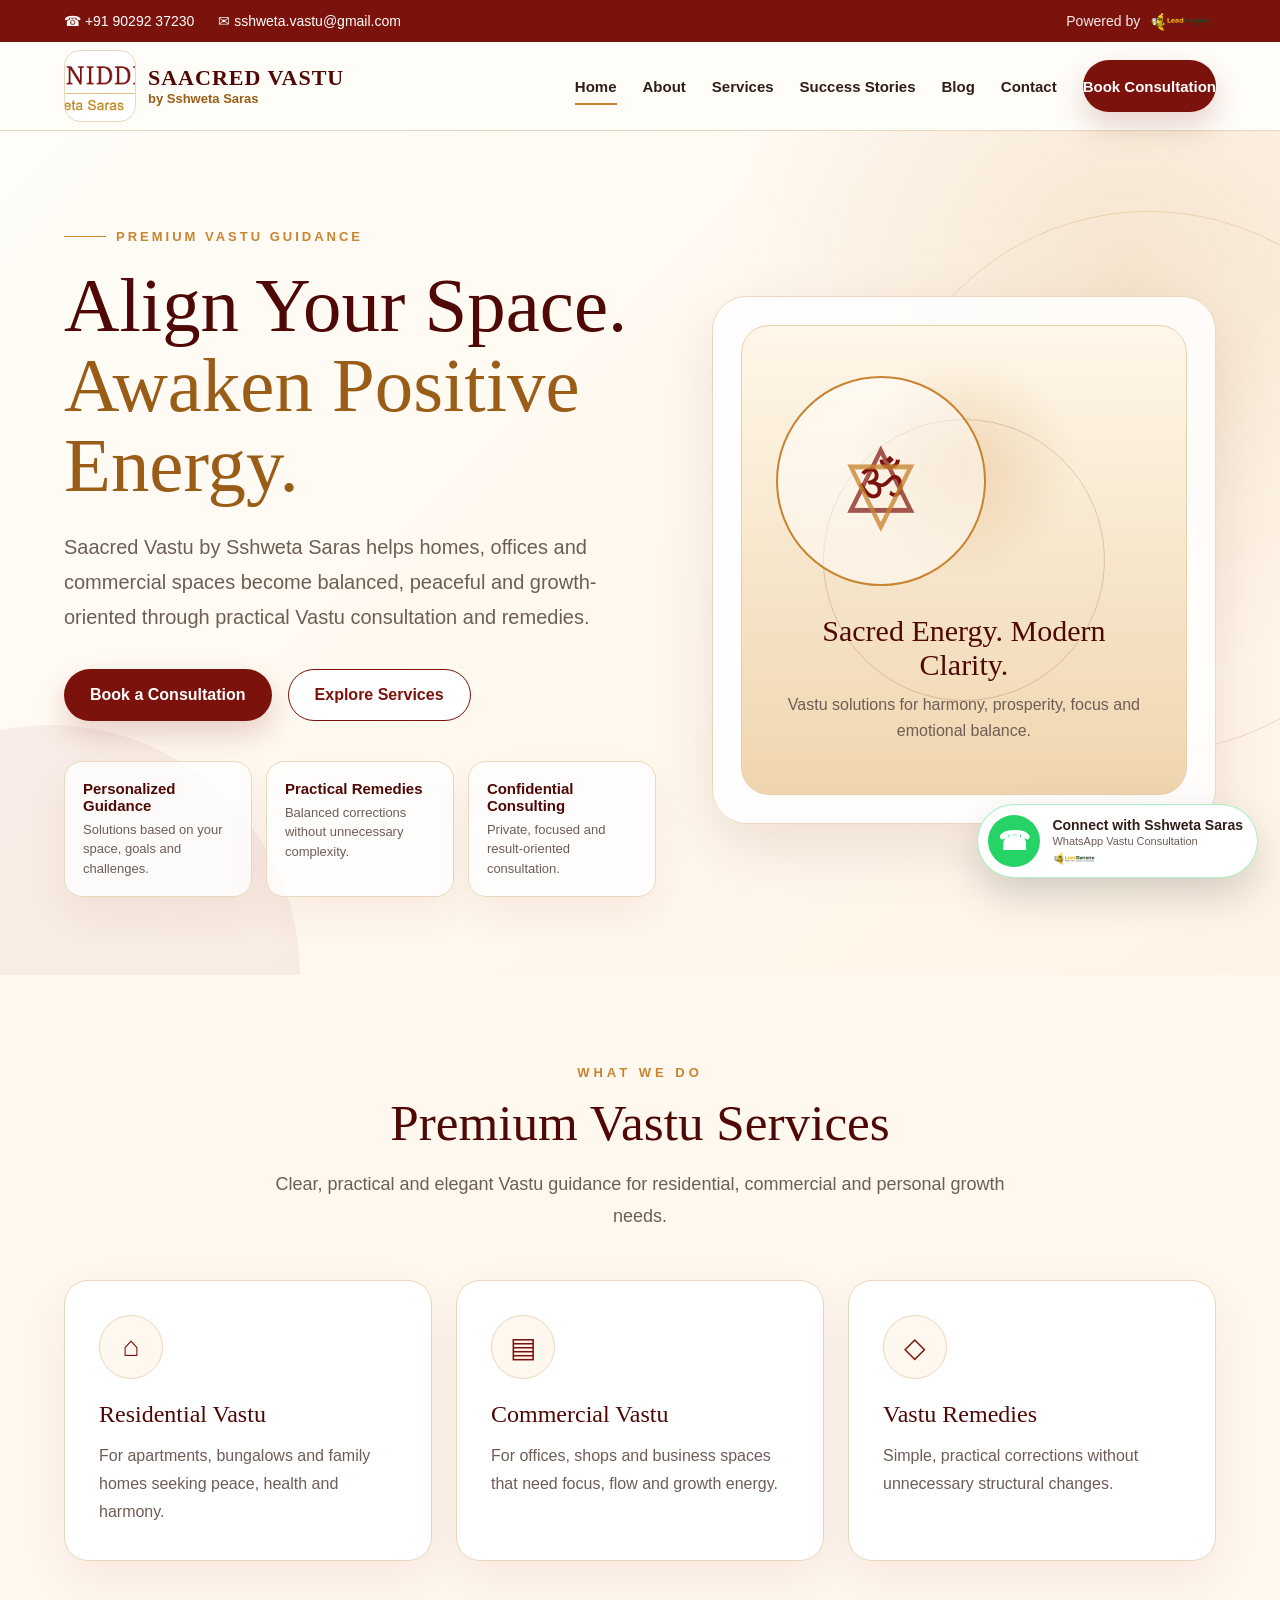
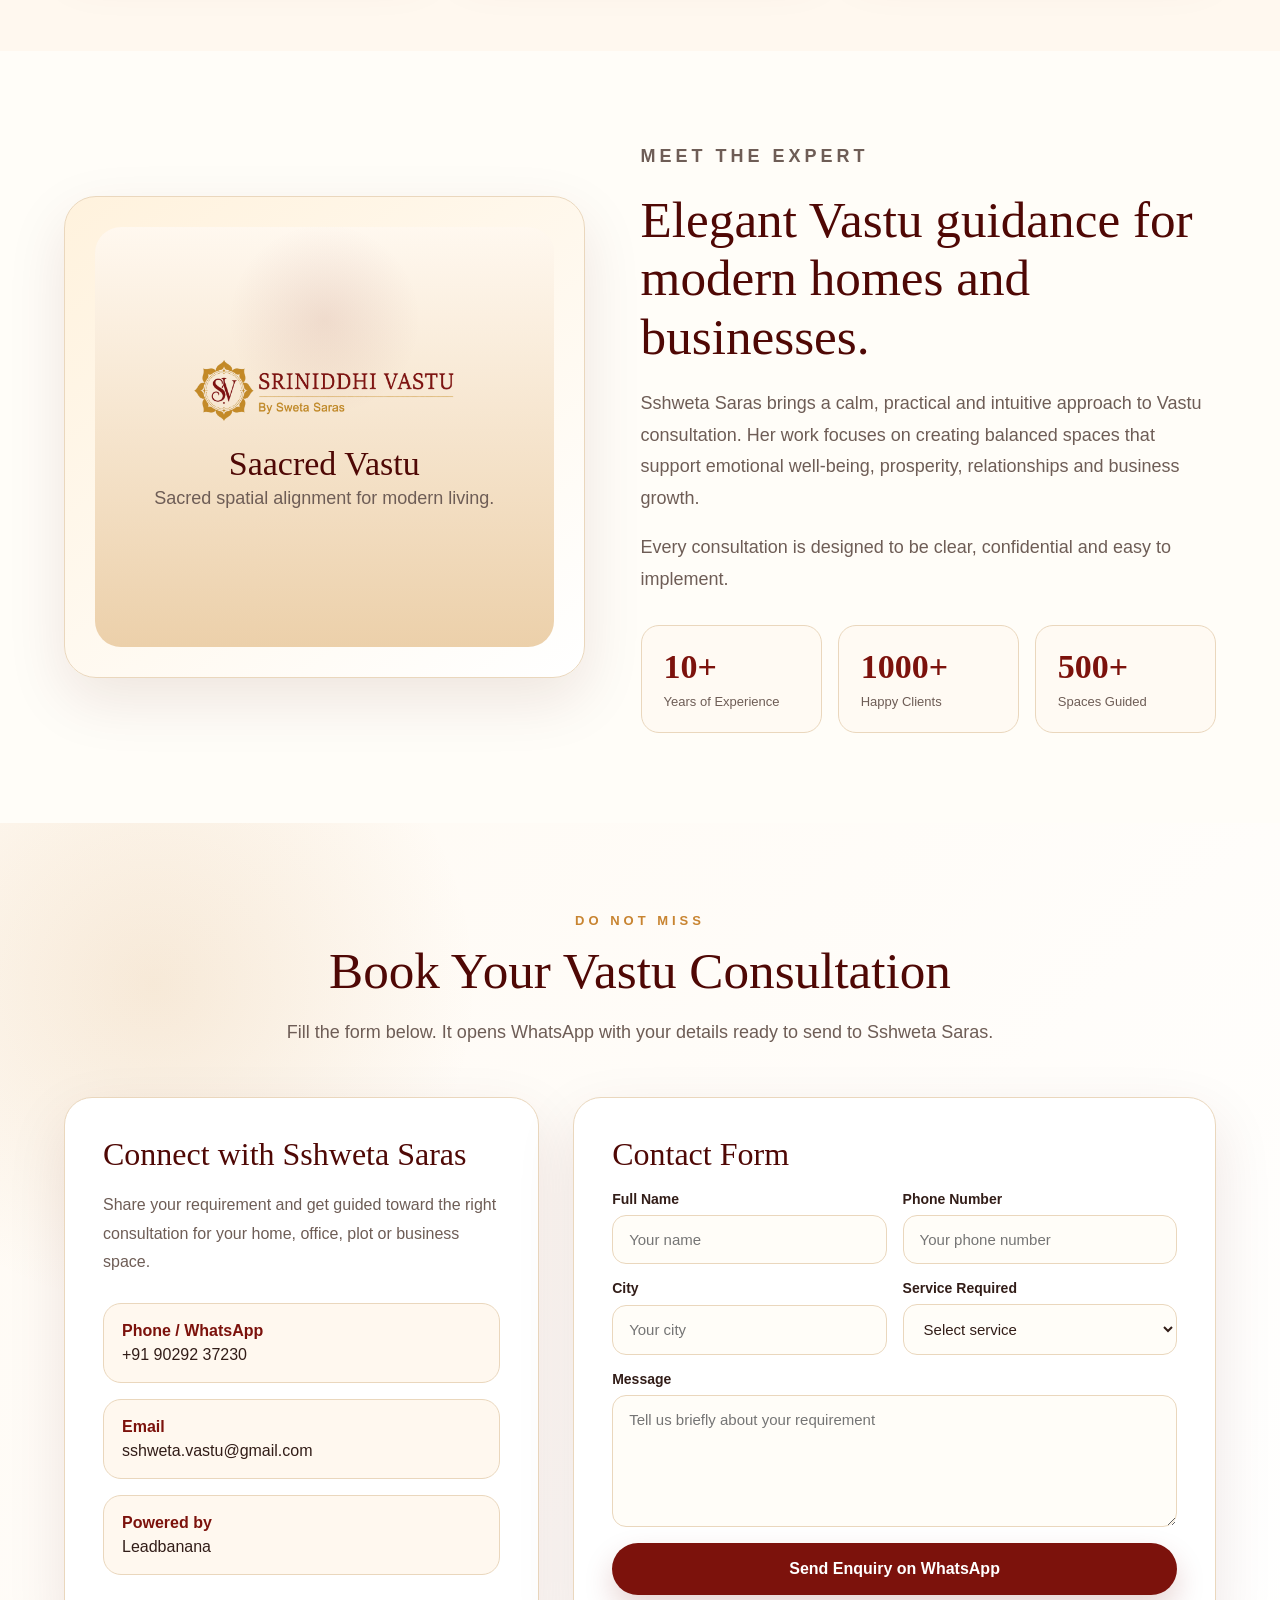
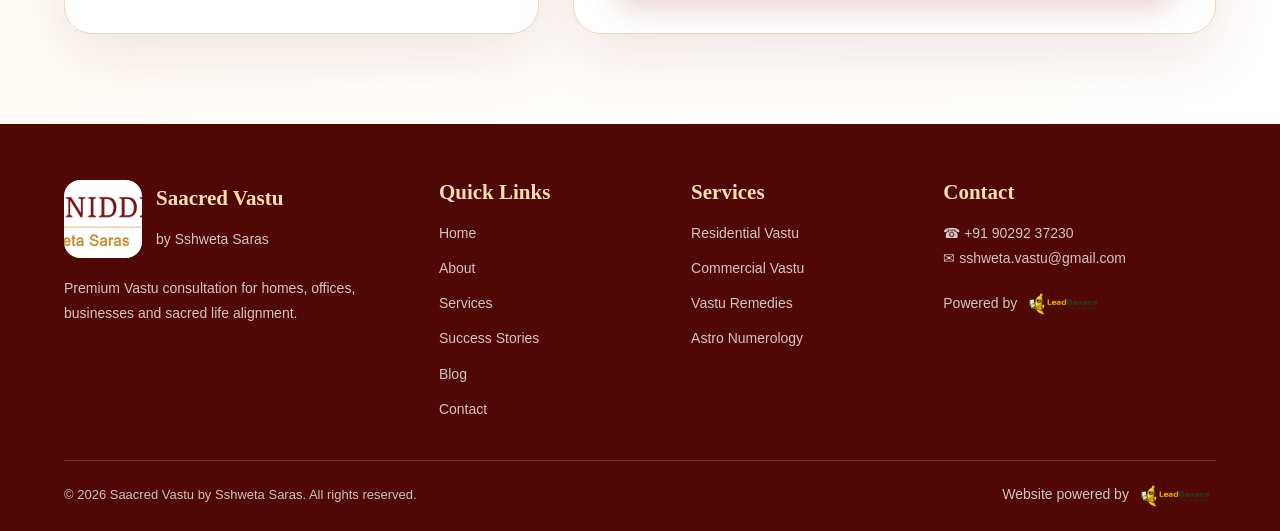
<file: index.html>
<!DOCTYPE html>
<html lang="en">
  <head>
    <meta charset="UTF-8" />
    <meta name="viewport" content="width=device-width, initial-scale=1.0" />
    <title>Saacred Vastu by Sshweta Saras | Premium Vastu Consultant</title>
    <meta name="description" content="Premium Vastu consultation, remedies, numerology guidance and sacred space alignment by Sshweta Saras. Powered by Leadbanana." />
    <meta name="author" content="Saacred Vastu by Sshweta Saras" />
    <meta property="og:title" content="Saacred Vastu by Sshweta Saras | Premium Vastu Consultant" />
    <meta property="og:description" content="Premium Vastu consultation, remedies, numerology guidance and sacred space alignment by Sshweta Saras. Powered by Leadbanana." />
    <meta property="og:image" content="assets/images/og-image.jpg" />
    <meta property="og:type" content="website" />
    <link rel="icon" type="image/png" href="assets/images/favicon.png" />
    <link rel="apple-touch-icon" href="assets/images/apple-touch-icon.png" />
    <link rel="stylesheet" href="assets/css/style.css" />
  </head>
  <body>
    <a class="skip-link" href="#main">Skip to content</a>
    <div class="top-strip">
      <div class="container">
        <div class="top-info">
          <span>☎ +91 90292 37230</span>
          <span>✉ sshweta.vastu@gmail.com</span>
        </div>
        <a class="powered-mini" href="https://www.leadbanana.in" target="_blank" rel="noopener">
          <span>Powered by</span>
          <img src="assets/images/leadbanana-logo.png" alt="Leadbanana" />
        </a>
      </div>
    </div>

    <header class="header">
      <div class="container nav">
        <a class="brand" href="index.html" aria-label="Saacred Vastu Home">
          <img class="brand-logo" src="assets/images/saacred-vastu-logo.jpg" alt="Saacred Vastu logo" />
          <span class="brand-copy">
            <strong>SAACRED VASTU</strong>
            <span>by Sshweta Saras</span>
          </span>
        </a>
        <button class="mobile-toggle" type="button" aria-label="Open menu" aria-expanded="false">☰</button>
        <nav class="nav-links" aria-label="Main navigation">
          <a data-page="index.html" href="index.html">Home</a>
          <a data-page="about.html" href="about.html">About</a>
          <a data-page="services.html" href="services.html">Services</a>
          <a data-page="success-stories.html" href="success-stories.html">Success Stories</a>
          <a data-page="blog.html" href="blog.html">Blog</a>
          <a data-page="contact.html" href="contact.html">Contact</a>
          <a class="nav-cta" href="contact.html">Book Consultation</a>
        </nav>
      </div>
    </header>
    <main id="main">
      <section class="hero">
        <div class="container hero-grid">
          <div>
            <p class="eyebrow">Premium Vastu Guidance</p>
            <h1>Align Your Space. <span>Awaken Positive Energy.</span></h1>
            <p class="hero-text">Saacred Vastu by Sshweta Saras helps homes, offices and commercial spaces become balanced, peaceful and growth-oriented through practical Vastu consultation and remedies.</p>
            <div class="hero-actions">
              <a class="btn-primary" href="contact.html">Book a Consultation</a>
              <a class="btn-secondary" href="services.html">Explore Services</a>
            </div>
            <div class="hero-points">
              <div class="hero-point"><strong>Personalized Guidance</strong><span>Solutions based on your space, goals and challenges.</span></div>
              <div class="hero-point"><strong>Practical Remedies</strong><span>Balanced corrections without unnecessary complexity.</span></div>
              <div class="hero-point"><strong>Confidential Consulting</strong><span>Private, focused and result-oriented consultation.</span></div>
            </div>
          </div>
          <div class="hero-card">
            <div class="hero-card-inner">
              <div>
                <div class="vastu-symbol">ॐ</div>
                <div class="hero-card-text">
                  <h3>Sacred Energy. Modern Clarity.</h3>
                  <p>Vastu solutions for harmony, prosperity, focus and emotional balance.</p>
                </div>
              </div>
            </div>
          </div>
        </div>
      </section>

      <section class="section alt">
        <div class="container">
          <div class="section-head">
            <p class="section-kicker">What We Do</p>
            <h2 class="section-title">Premium Vastu Services</h2>
            <p class="section-subtitle">Clear, practical and elegant Vastu guidance for residential, commercial and personal growth needs.</p>
          </div>
          <div class="grid-3">
            <a class="card" href="services.html#residential"><div class="icon">⌂</div><h3>Residential Vastu</h3><p>For apartments, bungalows and family homes seeking peace, health and harmony.</p></a>
            <a class="card" href="services.html#commercial"><div class="icon">▤</div><h3>Commercial Vastu</h3><p>For offices, shops and business spaces that need focus, flow and growth energy.</p></a>
            <a class="card" href="services.html#remedies"><div class="icon">◇</div><h3>Vastu Remedies</h3><p>Simple, practical corrections without unnecessary structural changes.</p></a>
          </div>
        </div>
      </section>

      <section class="section">
        <div class="container about-grid">
          <div class="logo-frame">
            <div class="logo-frame-inner">
              <div>
                <img src="assets/images/saacred-vastu-logo.jpg" alt="Saacred Vastu logo" />
                <h3>Saacred Vastu</h3>
                <p class="section-subtitle">Sacred spatial alignment for modern living.</p>
              </div>
            </div>
          </div>
          <div class="prose">
            <p class="section-kicker">Meet The Expert</p>
            <h2>Elegant Vastu guidance for modern homes and businesses.</h2>
            <p>Sshweta Saras brings a calm, practical and intuitive approach to Vastu consultation. Her work focuses on creating balanced spaces that support emotional well-being, prosperity, relationships and business growth.</p>
            <p>Every consultation is designed to be clear, confidential and easy to implement.</p>
            <div class="stats">
              <div class="stat"><strong>10+</strong><span>Years of Experience</span></div>
              <div class="stat"><strong>1000+</strong><span>Happy Clients</span></div>
              <div class="stat"><strong>500+</strong><span>Spaces Guided</span></div>
            </div>
          </div>
        </div>
      </section>

      <section class="section contact-section">
        <div class="container">
          <div class="section-head">
            <p class="section-kicker">Do Not Miss</p>
            <h2 class="section-title">Book Your Vastu Consultation</h2>
            <p class="section-subtitle">Fill the form below. It opens WhatsApp with your details ready to send to Sshweta Saras.</p>
          </div>
          <div class="contact-grid">
            <div class="contact-info">
              <h3>Connect with Sshweta Saras</h3>
              <p>Share your requirement and get guided toward the right consultation for your home, office, plot or business space.</p>
              <div class="info-list">
                <div class="info-item"><strong>Phone / WhatsApp</strong><span>+91 90292 37230</span></div>
                <div class="info-item"><strong>Email</strong><span>sshweta.vastu@gmail.com</span></div>
                <div class="info-item"><strong>Powered by</strong><a href="https://www.leadbanana.in" target="_blank" rel="noopener">Leadbanana</a></div>
              </div>
            </div>
            <form class="contact-form" data-whatsapp-form>
              <h3>Contact Form</h3>
              <input type="hidden" name="source" value="Home Page" />
              <div class="form-grid">
                <div class="field">
                  <label for="name-Home Page">Full Name</label>
                  <input id="name-Home Page" name="name" type="text" placeholder="Your name" required />
                </div>
                <div class="field">
                  <label for="phone-Home Page">Phone Number</label>
                  <input id="phone-Home Page" name="phone" type="tel" placeholder="Your phone number" required />
                </div>
                <div class="field">
                  <label for="city-Home Page">City</label>
                  <input id="city-Home Page" name="city" type="text" placeholder="Your city" />
                </div>
                <div class="field">
                  <label for="service-Home Page">Service Required</label>
                  <select id="service-Home Page" name="service" required>
                    <option value="">Select service</option>
                    <option>Residential Vastu</option>
                    <option>Commercial Vastu</option>
                    <option>Vastu Remedies</option>
                    <option>Astro Numerology</option>
                    <option>Plot / Factory Vastu</option>
                    <option>Personal Consultation</option>
                  </select>
                </div>
                <div class="field full">
                  <label for="message-Home Page">Message</label>
                  <textarea id="message-Home Page" name="message" placeholder="Tell us briefly about your requirement"></textarea>
                </div>
              </div>
              <button class="btn-primary submit-btn" type="submit">Send Enquiry on WhatsApp</button>
            </form>
          </div>
        </div>
      </section>
    </main>
    <footer class="footer">
      <div class="container">
        <div class="footer-grid">
          <div>
            <div class="footer-brand">
              <img class="footer-logo" src="assets/images/saacred-vastu-logo.jpg" alt="Saacred Vastu logo" />
              <div>
                <h4>Saacred Vastu</h4>
                <p>by Sshweta Saras</p>
              </div>
            </div>
            <p>Premium Vastu consultation for homes, offices, businesses and sacred life alignment.</p>
          </div>
          <div>
            <h4>Quick Links</h4>
            <div class="footer-links">
              <a href="index.html">Home</a>
              <a href="about.html">About</a>
              <a href="services.html">Services</a>
              <a href="success-stories.html">Success Stories</a>
              <a href="blog.html">Blog</a>
              <a href="contact.html">Contact</a>
            </div>
          </div>
          <div>
            <h4>Services</h4>
            <div class="footer-links">
              <a href="services.html#residential">Residential Vastu</a>
              <a href="services.html#commercial">Commercial Vastu</a>
              <a href="services.html#remedies">Vastu Remedies</a>
              <a href="services.html#numerology">Astro Numerology</a>
            </div>
          </div>
          <div>
            <h4>Contact</h4>
            <p>☎ +91 90292 37230</p>
            <p>✉ sshweta.vastu@gmail.com</p>
            <br />
            <a class="leadbanana-link" href="https://www.leadbanana.in" target="_blank" rel="noopener">
              <span>Powered by</span>
              <img src="assets/images/leadbanana-logo.png" alt="Leadbanana" />
            </a>
          </div>
        </div>
        <div class="footer-bottom">
          <span>© 2026 Saacred Vastu by Sshweta Saras. All rights reserved.</span>
          <a class="leadbanana-link" href="https://www.leadbanana.in" target="_blank" rel="noopener">
            <span>Website powered by</span>
            <img src="assets/images/leadbanana-logo.png" alt="Leadbanana" />
          </a>
        </div>
      </div>
    </footer>

    <a class="whatsapp-bot" href="https://wa.me/919029237230?text=Hello%20Sshweta%20Saras%2C%20I%20would%20like%20to%20book%20a%20Vastu%20consultation." target="_blank" rel="noopener" aria-label="Connect with Sshweta Saras on WhatsApp">
      <div class="whatsapp-icon">☎</div>
      <div class="whatsapp-copy">
        <strong>Connect with Sshweta Saras</strong>
        <span>WhatsApp Vastu Consultation</span>
        <img src="assets/images/leadbanana-logo.png" alt="Powered by Leadbanana" />
      </div>
    </a>
    <script src="assets/js/script.js"></script>
  </body>
</html>
</file>
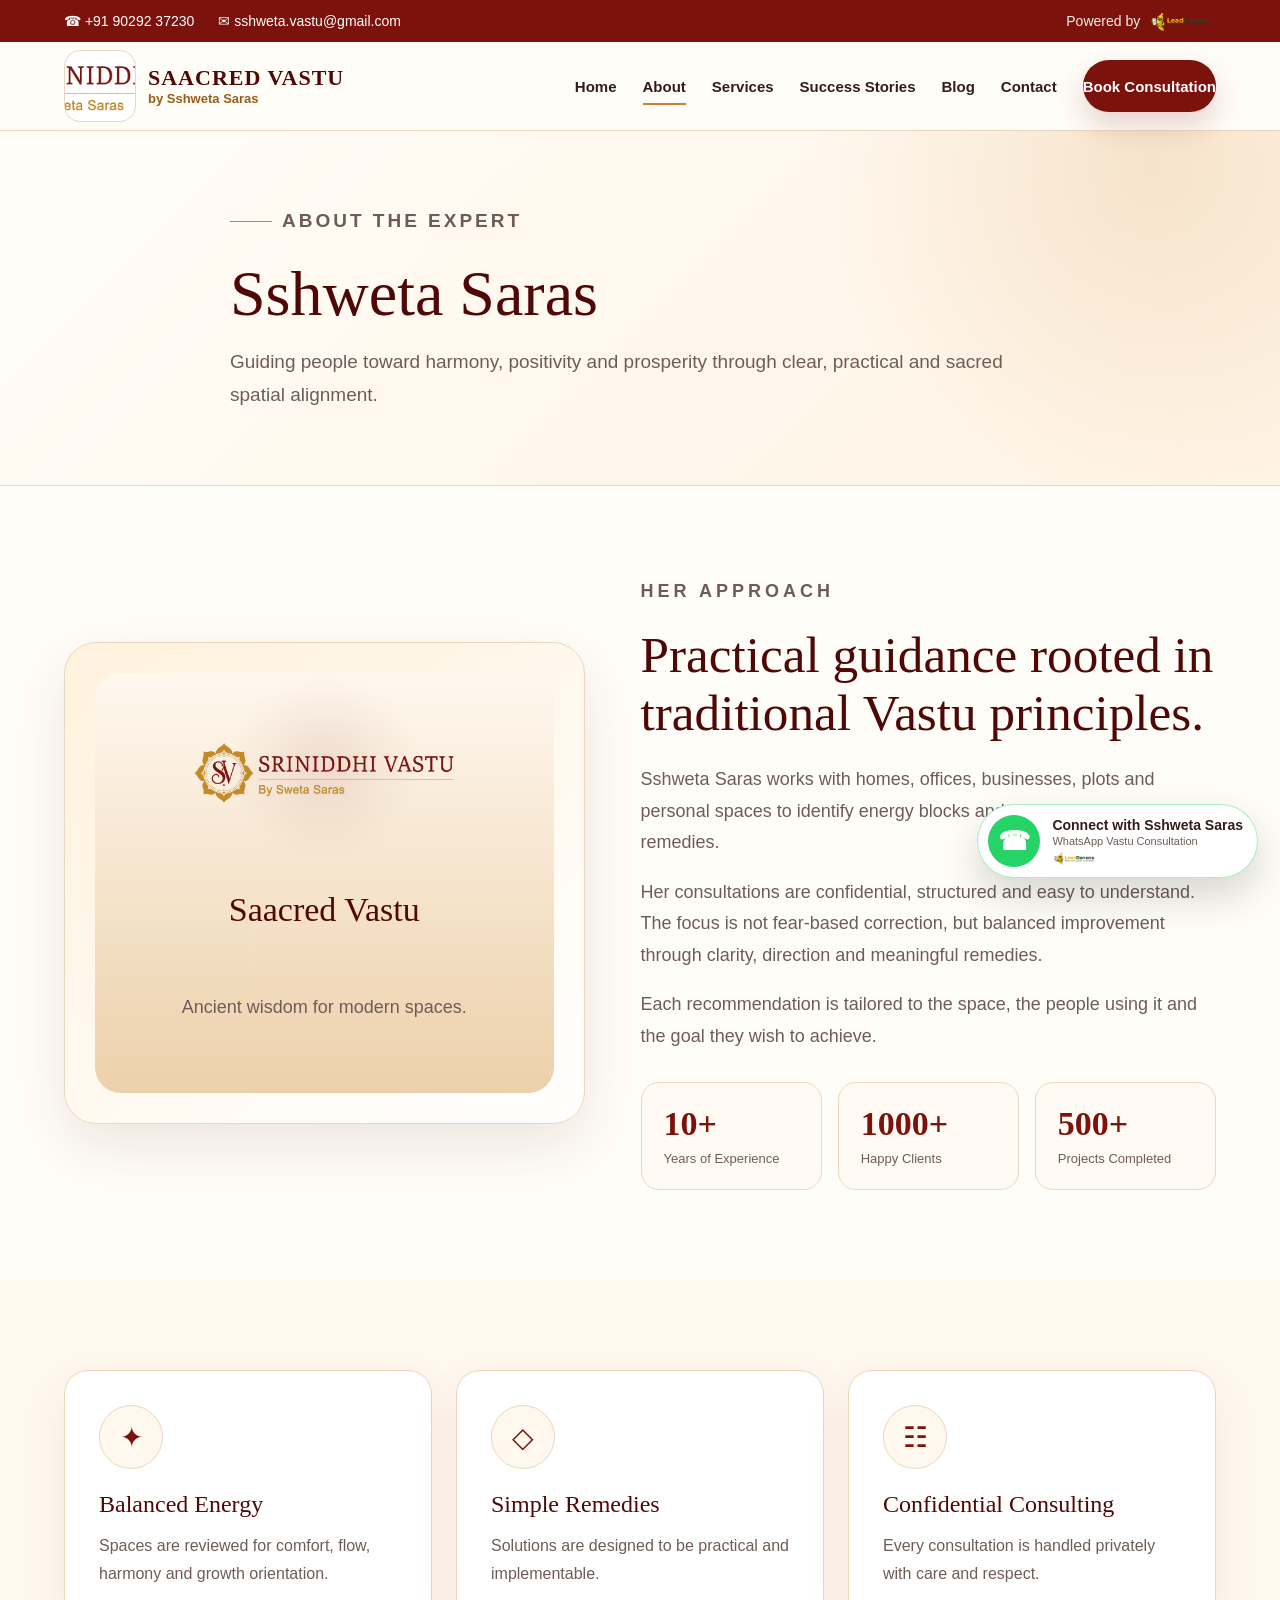
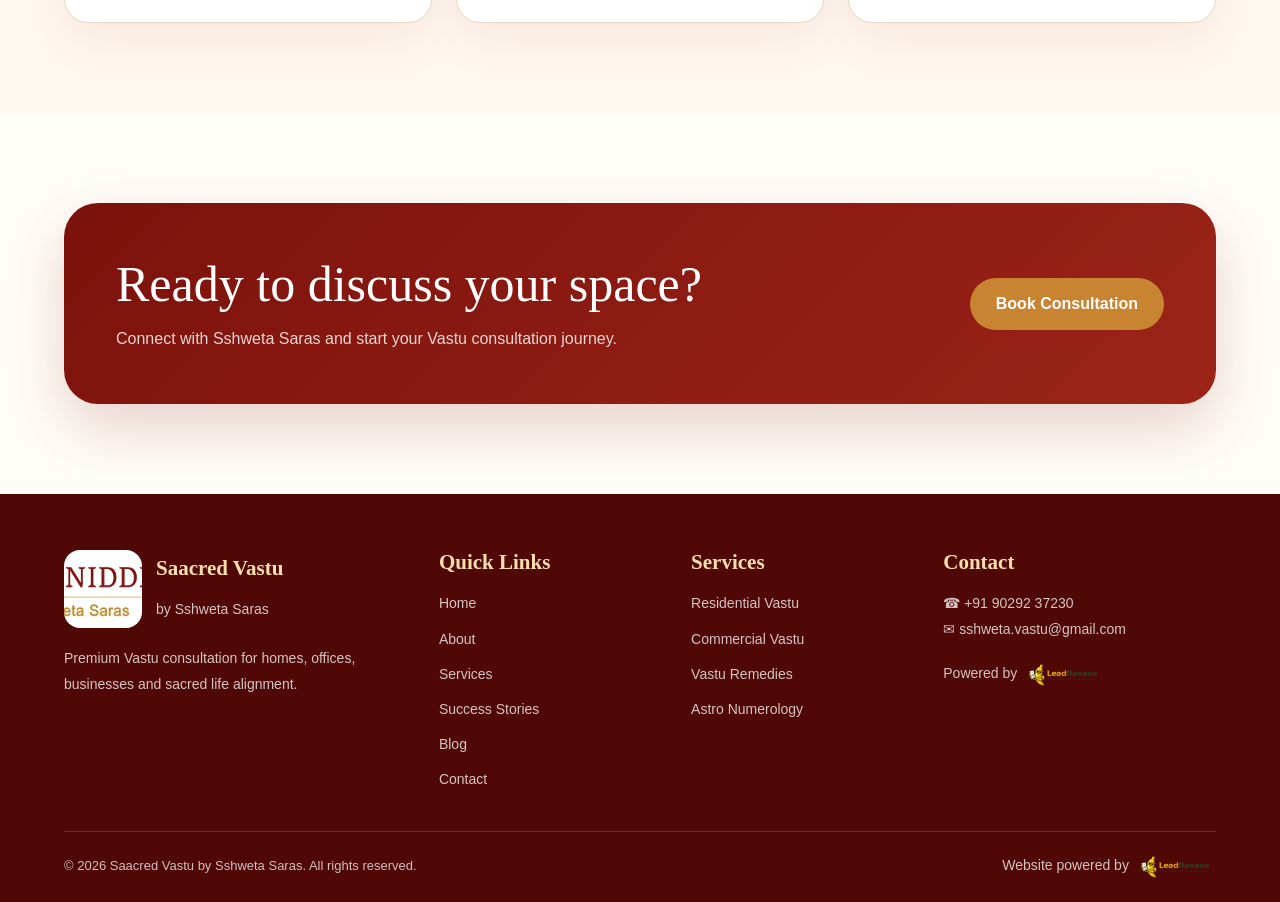
<file: about.html>
<!DOCTYPE html>
<html lang="en">
  <head>
    <meta charset="UTF-8" />
    <meta name="viewport" content="width=device-width, initial-scale=1.0" />
    <title>About Sshweta Saras | Saacred Vastu</title>
    <meta name="description" content="Learn about Sshweta Saras, her approach to Vastu consultation, remedies, numerology and sacred space alignment." />
    <meta name="author" content="Saacred Vastu by Sshweta Saras" />
    <meta property="og:title" content="About Sshweta Saras | Saacred Vastu" />
    <meta property="og:description" content="Learn about Sshweta Saras, her approach to Vastu consultation, remedies, numerology and sacred space alignment." />
    <meta property="og:image" content="assets/images/og-image.jpg" />
    <meta property="og:type" content="website" />
    <link rel="icon" type="image/png" href="assets/images/favicon.png" />
    <link rel="apple-touch-icon" href="assets/images/apple-touch-icon.png" />
    <link rel="stylesheet" href="assets/css/style.css" />
  </head>
  <body>
    <a class="skip-link" href="#main">Skip to content</a>
    <div class="top-strip">
      <div class="container">
        <div class="top-info">
          <span>☎ +91 90292 37230</span>
          <span>✉ sshweta.vastu@gmail.com</span>
        </div>
        <a class="powered-mini" href="https://www.leadbanana.in" target="_blank" rel="noopener">
          <span>Powered by</span>
          <img src="assets/images/leadbanana-logo.png" alt="Leadbanana" />
        </a>
      </div>
    </div>

    <header class="header">
      <div class="container nav">
        <a class="brand" href="index.html" aria-label="Saacred Vastu Home">
          <img class="brand-logo" src="assets/images/saacred-vastu-logo.jpg" alt="Saacred Vastu logo" />
          <span class="brand-copy">
            <strong>SAACRED VASTU</strong>
            <span>by Sshweta Saras</span>
          </span>
        </a>
        <button class="mobile-toggle" type="button" aria-label="Open menu" aria-expanded="false">☰</button>
        <nav class="nav-links" aria-label="Main navigation">
          <a data-page="index.html" href="index.html">Home</a>
          <a data-page="about.html" href="about.html">About</a>
          <a data-page="services.html" href="services.html">Services</a>
          <a data-page="success-stories.html" href="success-stories.html">Success Stories</a>
          <a data-page="blog.html" href="blog.html">Blog</a>
          <a data-page="contact.html" href="contact.html">Contact</a>
          <a class="nav-cta" href="contact.html">Book Consultation</a>
        </nav>
      </div>
    </header>
    <main id="main">
      <section class="page-hero"><div class="container page-hero-inner"><p class="eyebrow">About The Expert</p><h1>Sshweta Saras</h1><p>Guiding people toward harmony, positivity and prosperity through clear, practical and sacred spatial alignment.</p></div></section>
      <section class="section"><div class="container about-grid"><div class="logo-frame"><div class="logo-frame-inner"><img src="assets/images/saacred-vastu-logo.jpg" alt="Saacred Vastu logo" /><h3>Saacred Vastu</h3><p class="section-subtitle">Ancient wisdom for modern spaces.</p></div></div><div class="prose"><p class="section-kicker">Her Approach</p><h2>Practical guidance rooted in traditional Vastu principles.</h2><p>Sshweta Saras works with homes, offices, businesses, plots and personal spaces to identify energy blocks and recommend practical remedies.</p><p>Her consultations are confidential, structured and easy to understand. The focus is not fear-based correction, but balanced improvement through clarity, direction and meaningful remedies.</p><p>Each recommendation is tailored to the space, the people using it and the goal they wish to achieve.</p><div class="stats"><div class="stat"><strong>10+</strong><span>Years of Experience</span></div><div class="stat"><strong>1000+</strong><span>Happy Clients</span></div><div class="stat"><strong>500+</strong><span>Projects Completed</span></div></div></div></div></section>
      <section class="section alt"><div class="container grid-3"><div class="card"><div class="icon">✦</div><h3>Balanced Energy</h3><p>Spaces are reviewed for comfort, flow, harmony and growth orientation.</p></div><div class="card"><div class="icon">◇</div><h3>Simple Remedies</h3><p>Solutions are designed to be practical and implementable.</p></div><div class="card"><div class="icon">☷</div><h3>Confidential Consulting</h3><p>Every consultation is handled privately with care and respect.</p></div></div></section>
      <section class="section"><div class="container"><div class="cta-band"><div><h2>Ready to discuss your space?</h2><p>Connect with Sshweta Saras and start your Vastu consultation journey.</p></div><a class="btn-gold" href="contact.html">Book Consultation</a></div></div></section>
    </main>
    <footer class="footer">
      <div class="container">
        <div class="footer-grid">
          <div>
            <div class="footer-brand">
              <img class="footer-logo" src="assets/images/saacred-vastu-logo.jpg" alt="Saacred Vastu logo" />
              <div>
                <h4>Saacred Vastu</h4>
                <p>by Sshweta Saras</p>
              </div>
            </div>
            <p>Premium Vastu consultation for homes, offices, businesses and sacred life alignment.</p>
          </div>
          <div>
            <h4>Quick Links</h4>
            <div class="footer-links">
              <a href="index.html">Home</a>
              <a href="about.html">About</a>
              <a href="services.html">Services</a>
              <a href="success-stories.html">Success Stories</a>
              <a href="blog.html">Blog</a>
              <a href="contact.html">Contact</a>
            </div>
          </div>
          <div>
            <h4>Services</h4>
            <div class="footer-links">
              <a href="services.html#residential">Residential Vastu</a>
              <a href="services.html#commercial">Commercial Vastu</a>
              <a href="services.html#remedies">Vastu Remedies</a>
              <a href="services.html#numerology">Astro Numerology</a>
            </div>
          </div>
          <div>
            <h4>Contact</h4>
            <p>☎ +91 90292 37230</p>
            <p>✉ sshweta.vastu@gmail.com</p>
            <br />
            <a class="leadbanana-link" href="https://www.leadbanana.in" target="_blank" rel="noopener">
              <span>Powered by</span>
              <img src="assets/images/leadbanana-logo.png" alt="Leadbanana" />
            </a>
          </div>
        </div>
        <div class="footer-bottom">
          <span>© 2026 Saacred Vastu by Sshweta Saras. All rights reserved.</span>
          <a class="leadbanana-link" href="https://www.leadbanana.in" target="_blank" rel="noopener">
            <span>Website powered by</span>
            <img src="assets/images/leadbanana-logo.png" alt="Leadbanana" />
          </a>
        </div>
      </div>
    </footer>

    <a class="whatsapp-bot" href="https://wa.me/919029237230?text=Hello%20Sshweta%20Saras%2C%20I%20would%20like%20to%20book%20a%20Vastu%20consultation." target="_blank" rel="noopener" aria-label="Connect with Sshweta Saras on WhatsApp">
      <div class="whatsapp-icon">☎</div>
      <div class="whatsapp-copy">
        <strong>Connect with Sshweta Saras</strong>
        <span>WhatsApp Vastu Consultation</span>
        <img src="assets/images/leadbanana-logo.png" alt="Powered by Leadbanana" />
      </div>
    </a>
    <script src="assets/js/script.js"></script>
  </body>
</html>
</file>
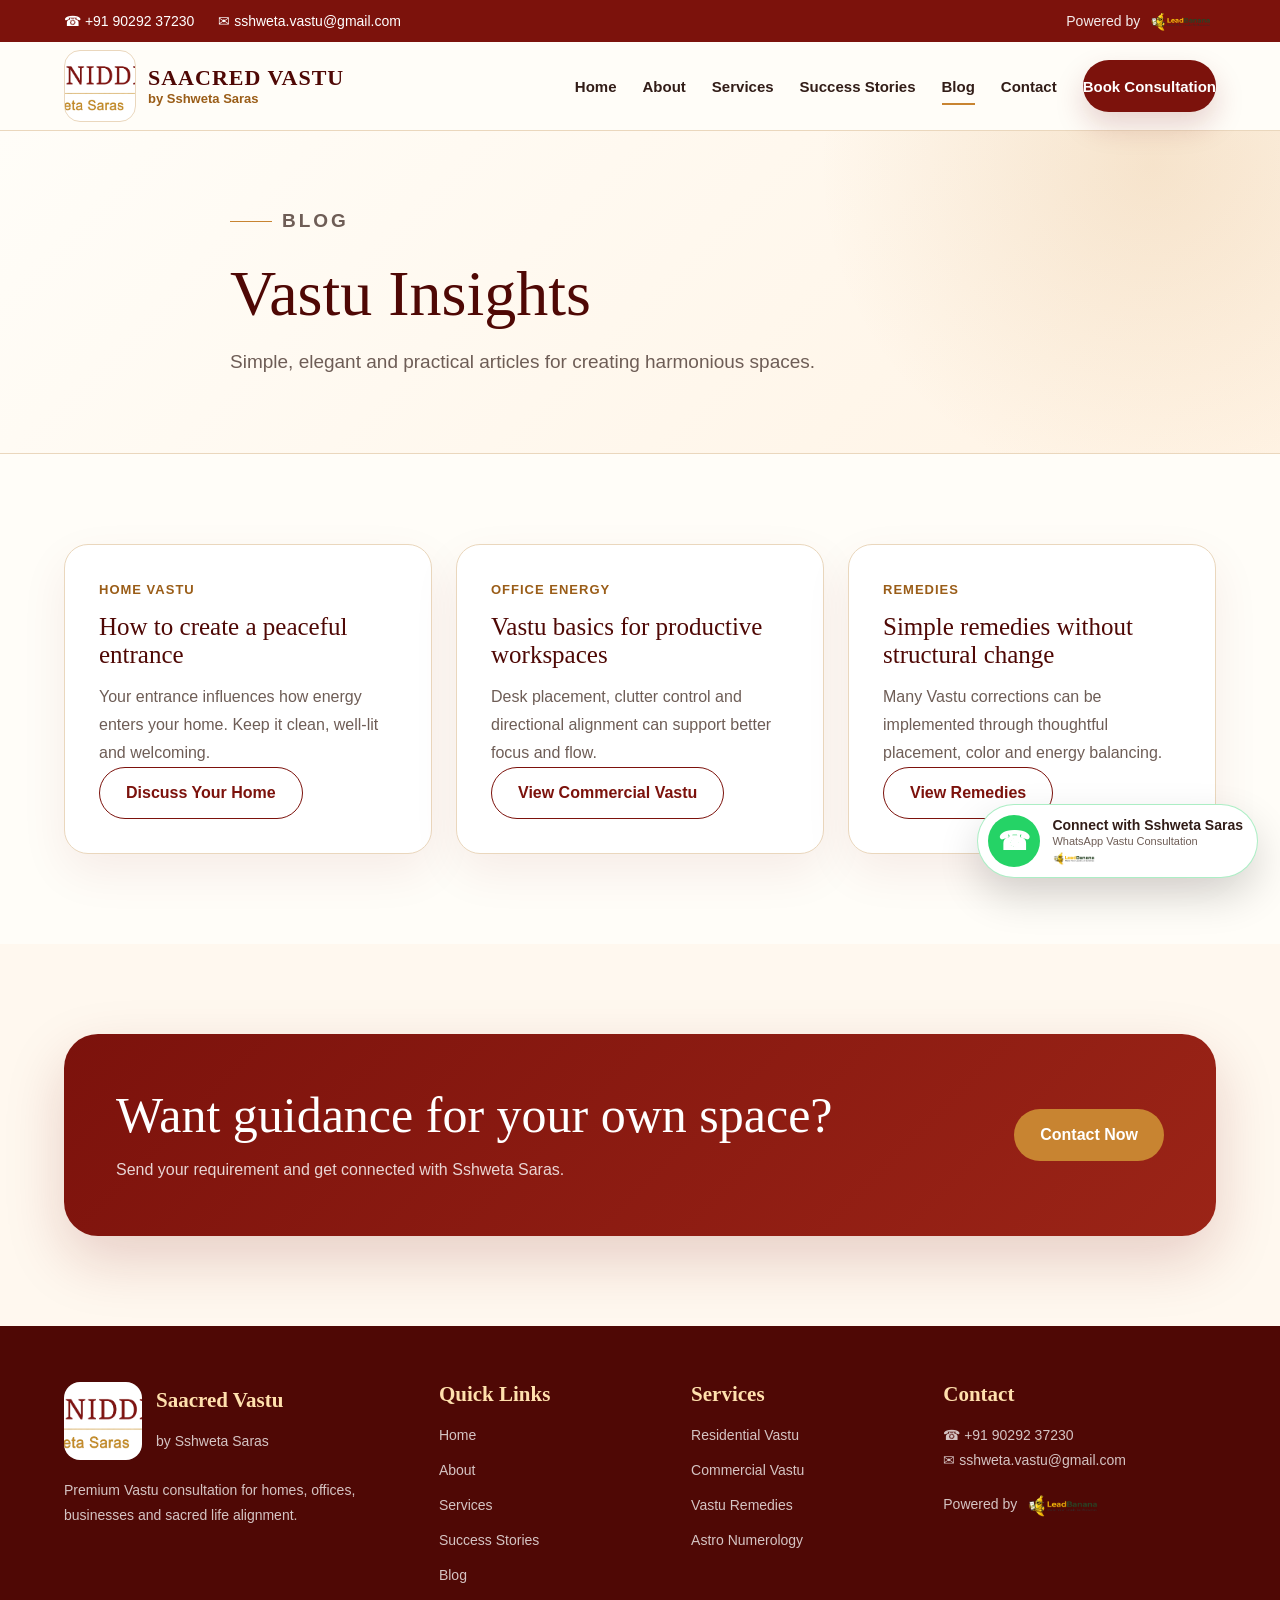
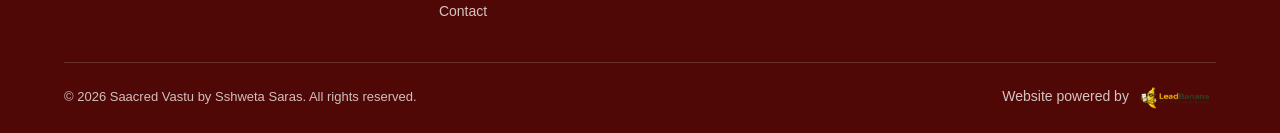
<file: blog.html>
<!DOCTYPE html>
<html lang="en">
  <head>
    <meta charset="UTF-8" />
    <meta name="viewport" content="width=device-width, initial-scale=1.0" />
    <title>Vastu Blog | Saacred Vastu by Sshweta Saras</title>
    <meta name="description" content="Read practical Vastu insights for homes, offices, energy balance, remedies and numerology by Saacred Vastu." />
    <meta name="author" content="Saacred Vastu by Sshweta Saras" />
    <meta property="og:title" content="Vastu Blog | Saacred Vastu by Sshweta Saras" />
    <meta property="og:description" content="Read practical Vastu insights for homes, offices, energy balance, remedies and numerology by Saacred Vastu." />
    <meta property="og:image" content="assets/images/og-image.jpg" />
    <meta property="og:type" content="website" />
    <link rel="icon" type="image/png" href="assets/images/favicon.png" />
    <link rel="apple-touch-icon" href="assets/images/apple-touch-icon.png" />
    <link rel="stylesheet" href="assets/css/style.css" />
  </head>
  <body>
    <a class="skip-link" href="#main">Skip to content</a>
    <div class="top-strip">
      <div class="container">
        <div class="top-info">
          <span>☎ +91 90292 37230</span>
          <span>✉ sshweta.vastu@gmail.com</span>
        </div>
        <a class="powered-mini" href="https://www.leadbanana.in" target="_blank" rel="noopener">
          <span>Powered by</span>
          <img src="assets/images/leadbanana-logo.png" alt="Leadbanana" />
        </a>
      </div>
    </div>

    <header class="header">
      <div class="container nav">
        <a class="brand" href="index.html" aria-label="Saacred Vastu Home">
          <img class="brand-logo" src="assets/images/saacred-vastu-logo.jpg" alt="Saacred Vastu logo" />
          <span class="brand-copy">
            <strong>SAACRED VASTU</strong>
            <span>by Sshweta Saras</span>
          </span>
        </a>
        <button class="mobile-toggle" type="button" aria-label="Open menu" aria-expanded="false">☰</button>
        <nav class="nav-links" aria-label="Main navigation">
          <a data-page="index.html" href="index.html">Home</a>
          <a data-page="about.html" href="about.html">About</a>
          <a data-page="services.html" href="services.html">Services</a>
          <a data-page="success-stories.html" href="success-stories.html">Success Stories</a>
          <a data-page="blog.html" href="blog.html">Blog</a>
          <a data-page="contact.html" href="contact.html">Contact</a>
          <a class="nav-cta" href="contact.html">Book Consultation</a>
        </nav>
      </div>
    </header>
    <main id="main">
      <section class="page-hero"><div class="container page-hero-inner"><p class="eyebrow">Blog</p><h1>Vastu Insights</h1><p>Simple, elegant and practical articles for creating harmonious spaces.</p></div></section>
      <section class="section"><div class="container grid-3">
        <article class="card blog-card"><p class="date">Home Vastu</p><h3>How to create a peaceful entrance</h3><p>Your entrance influences how energy enters your home. Keep it clean, well-lit and welcoming.</p><a class="btn-secondary" href="contact.html">Discuss Your Home</a></article>
        <article class="card blog-card"><p class="date">Office Energy</p><h3>Vastu basics for productive workspaces</h3><p>Desk placement, clutter control and directional alignment can support better focus and flow.</p><a class="btn-secondary" href="services.html#commercial">View Commercial Vastu</a></article>
        <article class="card blog-card"><p class="date">Remedies</p><h3>Simple remedies without structural change</h3><p>Many Vastu corrections can be implemented through thoughtful placement, color and energy balancing.</p><a class="btn-secondary" href="services.html#remedies">View Remedies</a></article>
      </div></section>
      <section class="section alt"><div class="container"><div class="cta-band"><div><h2>Want guidance for your own space?</h2><p>Send your requirement and get connected with Sshweta Saras.</p></div><a class="btn-gold" href="contact.html">Contact Now</a></div></div></section>
    </main>
    <footer class="footer">
      <div class="container">
        <div class="footer-grid">
          <div>
            <div class="footer-brand">
              <img class="footer-logo" src="assets/images/saacred-vastu-logo.jpg" alt="Saacred Vastu logo" />
              <div>
                <h4>Saacred Vastu</h4>
                <p>by Sshweta Saras</p>
              </div>
            </div>
            <p>Premium Vastu consultation for homes, offices, businesses and sacred life alignment.</p>
          </div>
          <div>
            <h4>Quick Links</h4>
            <div class="footer-links">
              <a href="index.html">Home</a>
              <a href="about.html">About</a>
              <a href="services.html">Services</a>
              <a href="success-stories.html">Success Stories</a>
              <a href="blog.html">Blog</a>
              <a href="contact.html">Contact</a>
            </div>
          </div>
          <div>
            <h4>Services</h4>
            <div class="footer-links">
              <a href="services.html#residential">Residential Vastu</a>
              <a href="services.html#commercial">Commercial Vastu</a>
              <a href="services.html#remedies">Vastu Remedies</a>
              <a href="services.html#numerology">Astro Numerology</a>
            </div>
          </div>
          <div>
            <h4>Contact</h4>
            <p>☎ +91 90292 37230</p>
            <p>✉ sshweta.vastu@gmail.com</p>
            <br />
            <a class="leadbanana-link" href="https://www.leadbanana.in" target="_blank" rel="noopener">
              <span>Powered by</span>
              <img src="assets/images/leadbanana-logo.png" alt="Leadbanana" />
            </a>
          </div>
        </div>
        <div class="footer-bottom">
          <span>© 2026 Saacred Vastu by Sshweta Saras. All rights reserved.</span>
          <a class="leadbanana-link" href="https://www.leadbanana.in" target="_blank" rel="noopener">
            <span>Website powered by</span>
            <img src="assets/images/leadbanana-logo.png" alt="Leadbanana" />
          </a>
        </div>
      </div>
    </footer>

    <a class="whatsapp-bot" href="https://wa.me/919029237230?text=Hello%20Sshweta%20Saras%2C%20I%20would%20like%20to%20book%20a%20Vastu%20consultation." target="_blank" rel="noopener" aria-label="Connect with Sshweta Saras on WhatsApp">
      <div class="whatsapp-icon">☎</div>
      <div class="whatsapp-copy">
        <strong>Connect with Sshweta Saras</strong>
        <span>WhatsApp Vastu Consultation</span>
        <img src="assets/images/leadbanana-logo.png" alt="Powered by Leadbanana" />
      </div>
    </a>
    <script src="assets/js/script.js"></script>
  </body>
</html>
</file>
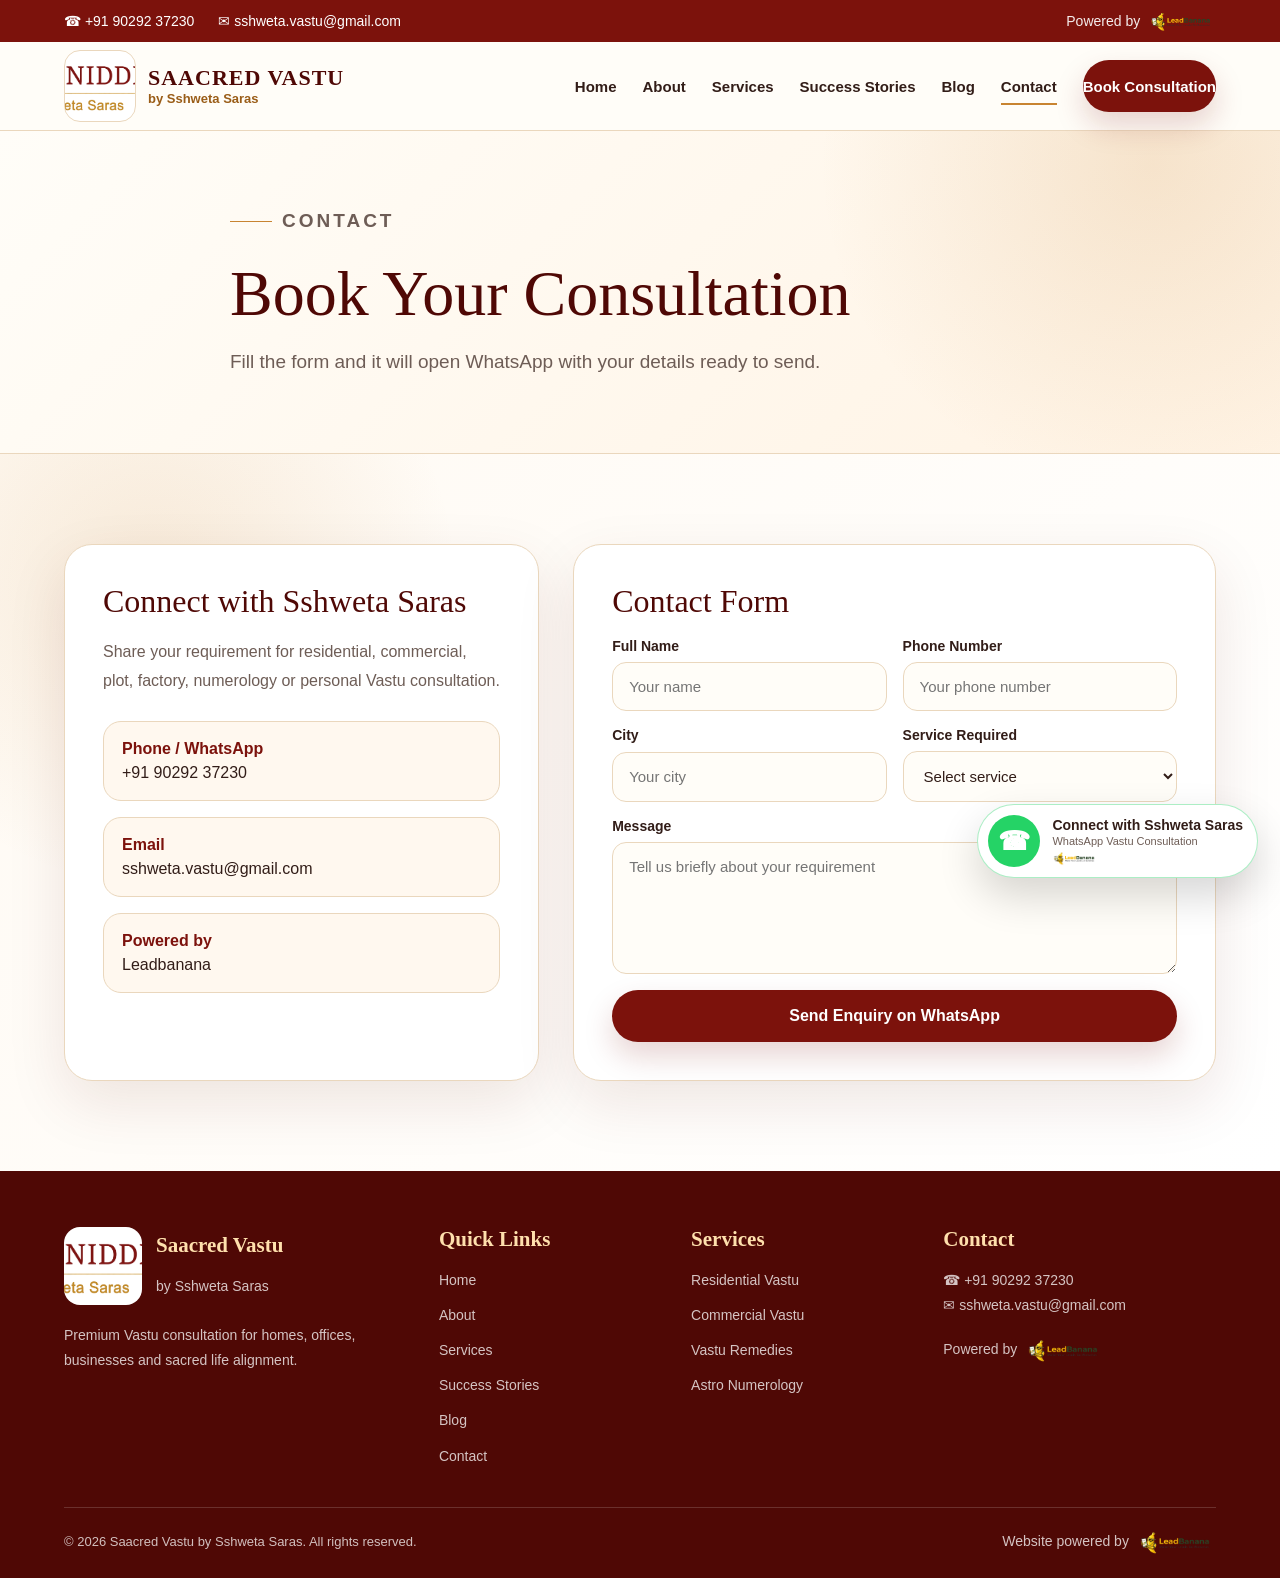
<file: contact.html>
<!DOCTYPE html>
<html lang="en">
  <head>
    <meta charset="UTF-8" />
    <meta name="viewport" content="width=device-width, initial-scale=1.0" />
    <title>Contact Saacred Vastu | Book Consultation</title>
    <meta name="description" content="Contact Saacred Vastu by Sshweta Saras for Vastu consultation, remedies, numerology and space alignment." />
    <meta name="author" content="Saacred Vastu by Sshweta Saras" />
    <meta property="og:title" content="Contact Saacred Vastu | Book Consultation" />
    <meta property="og:description" content="Contact Saacred Vastu by Sshweta Saras for Vastu consultation, remedies, numerology and space alignment." />
    <meta property="og:image" content="assets/images/og-image.jpg" />
    <meta property="og:type" content="website" />
    <link rel="icon" type="image/png" href="assets/images/favicon.png" />
    <link rel="apple-touch-icon" href="assets/images/apple-touch-icon.png" />
    <link rel="stylesheet" href="assets/css/style.css" />
  </head>
  <body>
    <a class="skip-link" href="#main">Skip to content</a>
    <div class="top-strip">
      <div class="container">
        <div class="top-info">
          <span>☎ +91 90292 37230</span>
          <span>✉ sshweta.vastu@gmail.com</span>
        </div>
        <a class="powered-mini" href="https://www.leadbanana.in" target="_blank" rel="noopener">
          <span>Powered by</span>
          <img src="assets/images/leadbanana-logo.png" alt="Leadbanana" />
        </a>
      </div>
    </div>

    <header class="header">
      <div class="container nav">
        <a class="brand" href="index.html" aria-label="Saacred Vastu Home">
          <img class="brand-logo" src="assets/images/saacred-vastu-logo.jpg" alt="Saacred Vastu logo" />
          <span class="brand-copy">
            <strong>SAACRED VASTU</strong>
            <span>by Sshweta Saras</span>
          </span>
        </a>
        <button class="mobile-toggle" type="button" aria-label="Open menu" aria-expanded="false">☰</button>
        <nav class="nav-links" aria-label="Main navigation">
          <a data-page="index.html" href="index.html">Home</a>
          <a data-page="about.html" href="about.html">About</a>
          <a data-page="services.html" href="services.html">Services</a>
          <a data-page="success-stories.html" href="success-stories.html">Success Stories</a>
          <a data-page="blog.html" href="blog.html">Blog</a>
          <a data-page="contact.html" href="contact.html">Contact</a>
          <a class="nav-cta" href="contact.html">Book Consultation</a>
        </nav>
      </div>
    </header>
    <main id="main">
      <section class="page-hero"><div class="container page-hero-inner"><p class="eyebrow">Contact</p><h1>Book Your Consultation</h1><p>Fill the form and it will open WhatsApp with your details ready to send.</p></div></section>
      <section class="section contact-section"><div class="container"><div class="contact-grid"><div class="contact-info"><h3>Connect with Sshweta Saras</h3><p>Share your requirement for residential, commercial, plot, factory, numerology or personal Vastu consultation.</p><div class="info-list"><div class="info-item"><strong>Phone / WhatsApp</strong><span>+91 90292 37230</span></div><div class="info-item"><strong>Email</strong><span>sshweta.vastu@gmail.com</span></div><div class="info-item"><strong>Powered by</strong><a href="https://www.leadbanana.in" target="_blank" rel="noopener">Leadbanana</a></div></div></div>
            <form class="contact-form" data-whatsapp-form>
              <h3>Contact Form</h3>
              <input type="hidden" name="source" value="Contact Page" />
              <div class="form-grid">
                <div class="field">
                  <label for="name-Contact Page">Full Name</label>
                  <input id="name-Contact Page" name="name" type="text" placeholder="Your name" required />
                </div>
                <div class="field">
                  <label for="phone-Contact Page">Phone Number</label>
                  <input id="phone-Contact Page" name="phone" type="tel" placeholder="Your phone number" required />
                </div>
                <div class="field">
                  <label for="city-Contact Page">City</label>
                  <input id="city-Contact Page" name="city" type="text" placeholder="Your city" />
                </div>
                <div class="field">
                  <label for="service-Contact Page">Service Required</label>
                  <select id="service-Contact Page" name="service" required>
                    <option value="">Select service</option>
                    <option>Residential Vastu</option>
                    <option>Commercial Vastu</option>
                    <option>Vastu Remedies</option>
                    <option>Astro Numerology</option>
                    <option>Plot / Factory Vastu</option>
                    <option>Personal Consultation</option>
                  </select>
                </div>
                <div class="field full">
                  <label for="message-Contact Page">Message</label>
                  <textarea id="message-Contact Page" name="message" placeholder="Tell us briefly about your requirement"></textarea>
                </div>
              </div>
              <button class="btn-primary submit-btn" type="submit">Send Enquiry on WhatsApp</button>
            </form>
      </div></div></section>
    </main>
    <footer class="footer">
      <div class="container">
        <div class="footer-grid">
          <div>
            <div class="footer-brand">
              <img class="footer-logo" src="assets/images/saacred-vastu-logo.jpg" alt="Saacred Vastu logo" />
              <div>
                <h4>Saacred Vastu</h4>
                <p>by Sshweta Saras</p>
              </div>
            </div>
            <p>Premium Vastu consultation for homes, offices, businesses and sacred life alignment.</p>
          </div>
          <div>
            <h4>Quick Links</h4>
            <div class="footer-links">
              <a href="index.html">Home</a>
              <a href="about.html">About</a>
              <a href="services.html">Services</a>
              <a href="success-stories.html">Success Stories</a>
              <a href="blog.html">Blog</a>
              <a href="contact.html">Contact</a>
            </div>
          </div>
          <div>
            <h4>Services</h4>
            <div class="footer-links">
              <a href="services.html#residential">Residential Vastu</a>
              <a href="services.html#commercial">Commercial Vastu</a>
              <a href="services.html#remedies">Vastu Remedies</a>
              <a href="services.html#numerology">Astro Numerology</a>
            </div>
          </div>
          <div>
            <h4>Contact</h4>
            <p>☎ +91 90292 37230</p>
            <p>✉ sshweta.vastu@gmail.com</p>
            <br />
            <a class="leadbanana-link" href="https://www.leadbanana.in" target="_blank" rel="noopener">
              <span>Powered by</span>
              <img src="assets/images/leadbanana-logo.png" alt="Leadbanana" />
            </a>
          </div>
        </div>
        <div class="footer-bottom">
          <span>© 2026 Saacred Vastu by Sshweta Saras. All rights reserved.</span>
          <a class="leadbanana-link" href="https://www.leadbanana.in" target="_blank" rel="noopener">
            <span>Website powered by</span>
            <img src="assets/images/leadbanana-logo.png" alt="Leadbanana" />
          </a>
        </div>
      </div>
    </footer>

    <a class="whatsapp-bot" href="https://wa.me/919029237230?text=Hello%20Sshweta%20Saras%2C%20I%20would%20like%20to%20book%20a%20Vastu%20consultation." target="_blank" rel="noopener" aria-label="Connect with Sshweta Saras on WhatsApp">
      <div class="whatsapp-icon">☎</div>
      <div class="whatsapp-copy">
        <strong>Connect with Sshweta Saras</strong>
        <span>WhatsApp Vastu Consultation</span>
        <img src="assets/images/leadbanana-logo.png" alt="Powered by Leadbanana" />
      </div>
    </a>
    <script src="assets/js/script.js"></script>
  </body>
</html>
</file>
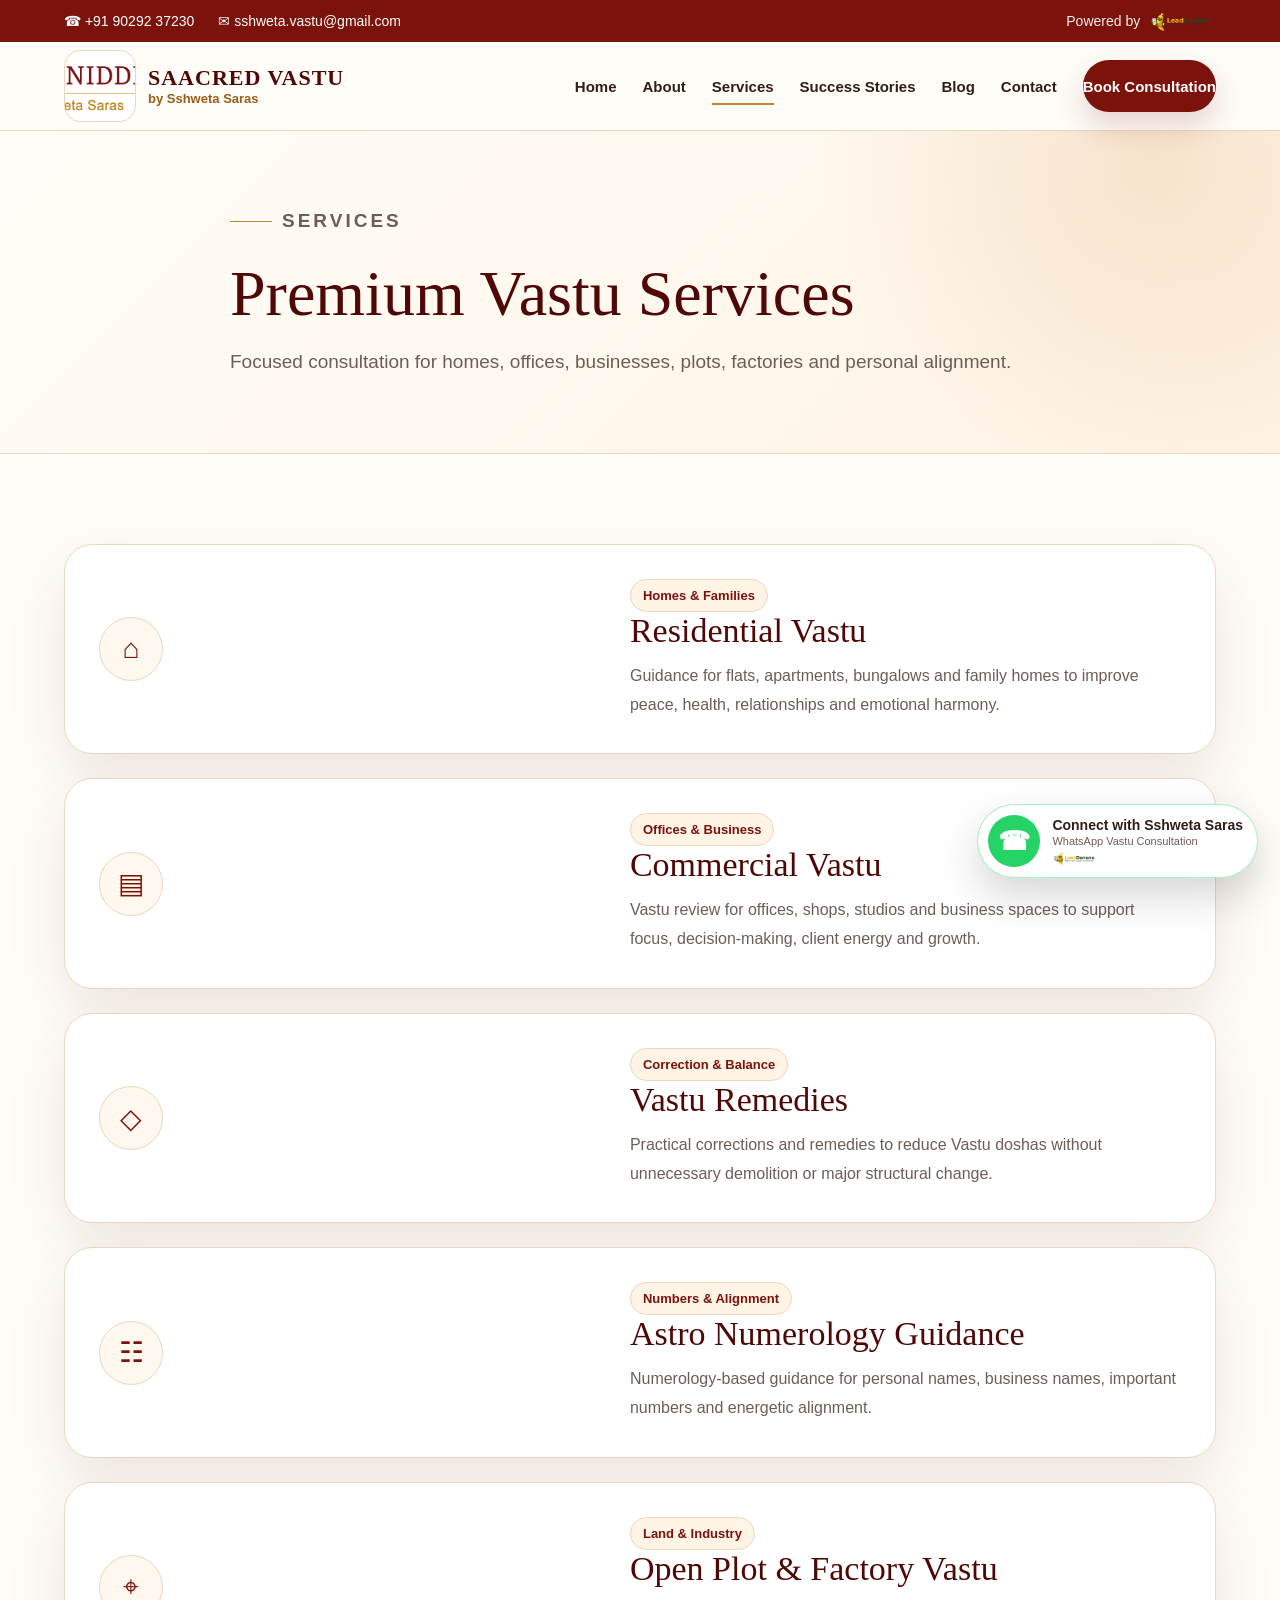
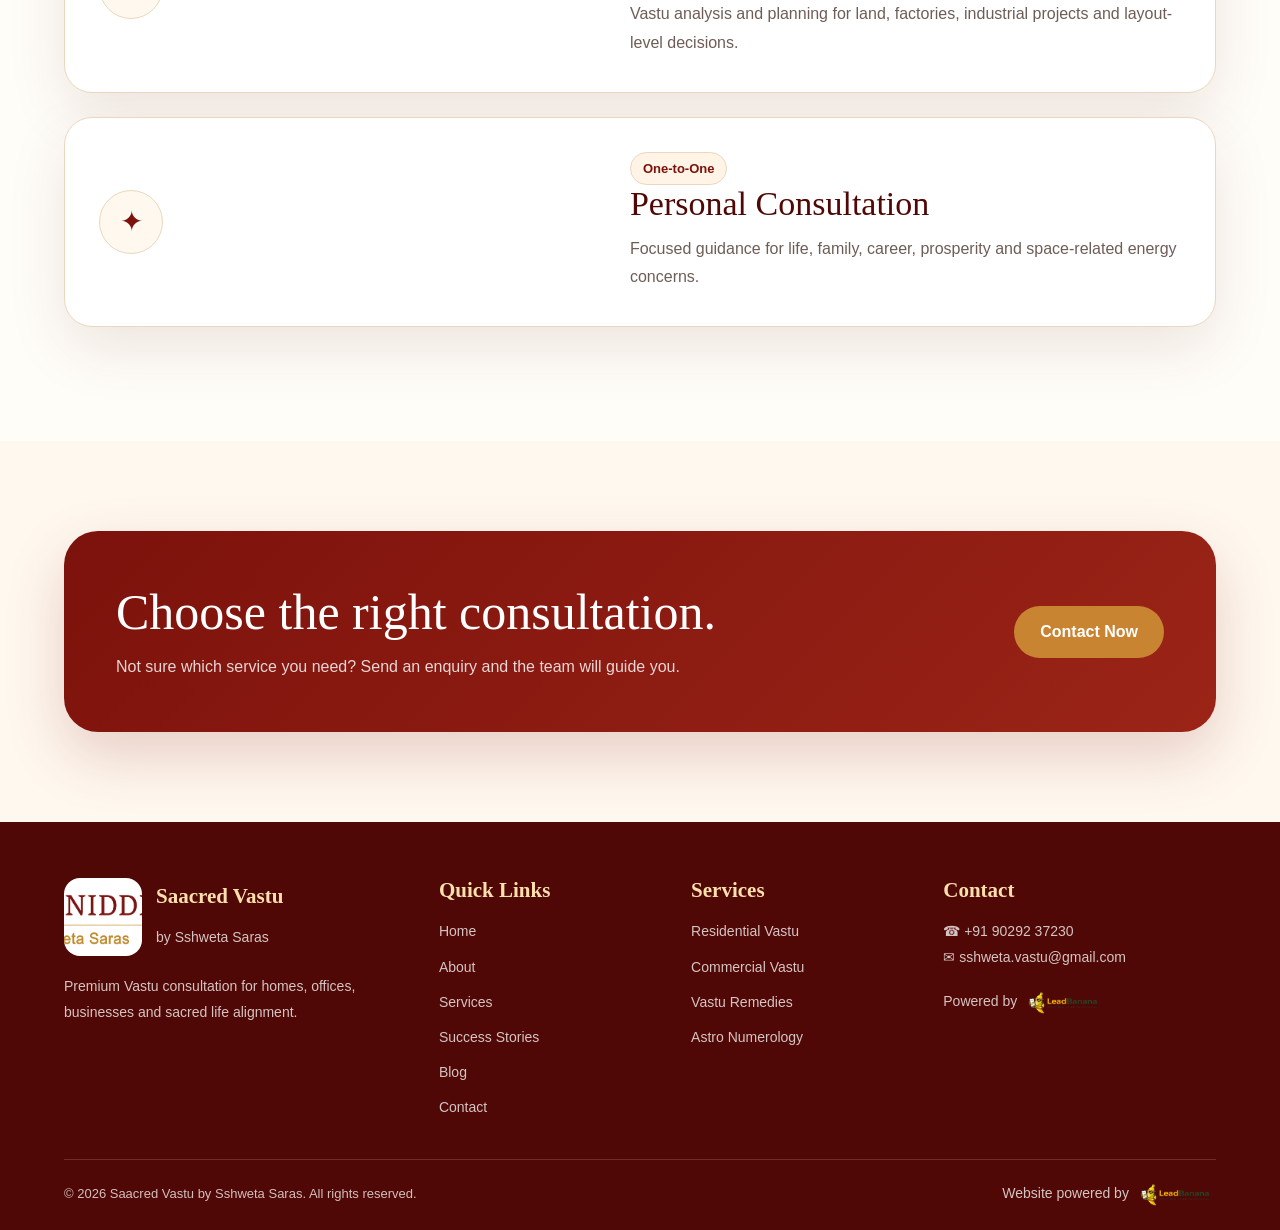
<file: services.html>
<!DOCTYPE html>
<html lang="en">
  <head>
    <meta charset="UTF-8" />
    <meta name="viewport" content="width=device-width, initial-scale=1.0" />
    <title>Vastu Services | Saacred Vastu by Sshweta Saras</title>
    <meta name="description" content="Residential Vastu, commercial Vastu, remedies, astro numerology, plot and factory Vastu services by Sshweta Saras." />
    <meta name="author" content="Saacred Vastu by Sshweta Saras" />
    <meta property="og:title" content="Vastu Services | Saacred Vastu by Sshweta Saras" />
    <meta property="og:description" content="Residential Vastu, commercial Vastu, remedies, astro numerology, plot and factory Vastu services by Sshweta Saras." />
    <meta property="og:image" content="assets/images/og-image.jpg" />
    <meta property="og:type" content="website" />
    <link rel="icon" type="image/png" href="assets/images/favicon.png" />
    <link rel="apple-touch-icon" href="assets/images/apple-touch-icon.png" />
    <link rel="stylesheet" href="assets/css/style.css" />
  </head>
  <body>
    <a class="skip-link" href="#main">Skip to content</a>
    <div class="top-strip">
      <div class="container">
        <div class="top-info">
          <span>☎ +91 90292 37230</span>
          <span>✉ sshweta.vastu@gmail.com</span>
        </div>
        <a class="powered-mini" href="https://www.leadbanana.in" target="_blank" rel="noopener">
          <span>Powered by</span>
          <img src="assets/images/leadbanana-logo.png" alt="Leadbanana" />
        </a>
      </div>
    </div>

    <header class="header">
      <div class="container nav">
        <a class="brand" href="index.html" aria-label="Saacred Vastu Home">
          <img class="brand-logo" src="assets/images/saacred-vastu-logo.jpg" alt="Saacred Vastu logo" />
          <span class="brand-copy">
            <strong>SAACRED VASTU</strong>
            <span>by Sshweta Saras</span>
          </span>
        </a>
        <button class="mobile-toggle" type="button" aria-label="Open menu" aria-expanded="false">☰</button>
        <nav class="nav-links" aria-label="Main navigation">
          <a data-page="index.html" href="index.html">Home</a>
          <a data-page="about.html" href="about.html">About</a>
          <a data-page="services.html" href="services.html">Services</a>
          <a data-page="success-stories.html" href="success-stories.html">Success Stories</a>
          <a data-page="blog.html" href="blog.html">Blog</a>
          <a data-page="contact.html" href="contact.html">Contact</a>
          <a class="nav-cta" href="contact.html">Book Consultation</a>
        </nav>
      </div>
    </header>
    <main id="main">
      <section class="page-hero"><div class="container page-hero-inner"><p class="eyebrow">Services</p><h1>Premium Vastu Services</h1><p>Focused consultation for homes, offices, businesses, plots, factories and personal alignment.</p></div></section>
      <section class="section"><div class="container">
        <div class="service-detail" id="residential"><div class="icon">⌂</div><div><span class="badge">Homes & Families</span><h2>Residential Vastu</h2><p>Guidance for flats, apartments, bungalows and family homes to improve peace, health, relationships and emotional harmony.</p></div></div>
        <div class="service-detail" id="commercial"><div class="icon">▤</div><div><span class="badge">Offices & Business</span><h2>Commercial Vastu</h2><p>Vastu review for offices, shops, studios and business spaces to support focus, decision-making, client energy and growth.</p></div></div>
        <div class="service-detail" id="remedies"><div class="icon">◇</div><div><span class="badge">Correction & Balance</span><h2>Vastu Remedies</h2><p>Practical corrections and remedies to reduce Vastu doshas without unnecessary demolition or major structural change.</p></div></div>
        <div class="service-detail" id="numerology"><div class="icon">☷</div><div><span class="badge">Numbers & Alignment</span><h2>Astro Numerology Guidance</h2><p>Numerology-based guidance for personal names, business names, important numbers and energetic alignment.</p></div></div>
        <div class="service-detail" id="plot"><div class="icon">⌖</div><div><span class="badge">Land & Industry</span><h2>Open Plot & Factory Vastu</h2><p>Vastu analysis and planning for land, factories, industrial projects and layout-level decisions.</p></div></div>
        <div class="service-detail" id="personal"><div class="icon">✦</div><div><span class="badge">One-to-One</span><h2>Personal Consultation</h2><p>Focused guidance for life, family, career, prosperity and space-related energy concerns.</p></div></div>
      </div></section>
      <section class="section alt"><div class="container"><div class="cta-band"><div><h2>Choose the right consultation.</h2><p>Not sure which service you need? Send an enquiry and the team will guide you.</p></div><a class="btn-gold" href="contact.html">Contact Now</a></div></div></section>
    </main>
    <footer class="footer">
      <div class="container">
        <div class="footer-grid">
          <div>
            <div class="footer-brand">
              <img class="footer-logo" src="assets/images/saacred-vastu-logo.jpg" alt="Saacred Vastu logo" />
              <div>
                <h4>Saacred Vastu</h4>
                <p>by Sshweta Saras</p>
              </div>
            </div>
            <p>Premium Vastu consultation for homes, offices, businesses and sacred life alignment.</p>
          </div>
          <div>
            <h4>Quick Links</h4>
            <div class="footer-links">
              <a href="index.html">Home</a>
              <a href="about.html">About</a>
              <a href="services.html">Services</a>
              <a href="success-stories.html">Success Stories</a>
              <a href="blog.html">Blog</a>
              <a href="contact.html">Contact</a>
            </div>
          </div>
          <div>
            <h4>Services</h4>
            <div class="footer-links">
              <a href="services.html#residential">Residential Vastu</a>
              <a href="services.html#commercial">Commercial Vastu</a>
              <a href="services.html#remedies">Vastu Remedies</a>
              <a href="services.html#numerology">Astro Numerology</a>
            </div>
          </div>
          <div>
            <h4>Contact</h4>
            <p>☎ +91 90292 37230</p>
            <p>✉ sshweta.vastu@gmail.com</p>
            <br />
            <a class="leadbanana-link" href="https://www.leadbanana.in" target="_blank" rel="noopener">
              <span>Powered by</span>
              <img src="assets/images/leadbanana-logo.png" alt="Leadbanana" />
            </a>
          </div>
        </div>
        <div class="footer-bottom">
          <span>© 2026 Saacred Vastu by Sshweta Saras. All rights reserved.</span>
          <a class="leadbanana-link" href="https://www.leadbanana.in" target="_blank" rel="noopener">
            <span>Website powered by</span>
            <img src="assets/images/leadbanana-logo.png" alt="Leadbanana" />
          </a>
        </div>
      </div>
    </footer>

    <a class="whatsapp-bot" href="https://wa.me/919029237230?text=Hello%20Sshweta%20Saras%2C%20I%20would%20like%20to%20book%20a%20Vastu%20consultation." target="_blank" rel="noopener" aria-label="Connect with Sshweta Saras on WhatsApp">
      <div class="whatsapp-icon">☎</div>
      <div class="whatsapp-copy">
        <strong>Connect with Sshweta Saras</strong>
        <span>WhatsApp Vastu Consultation</span>
        <img src="assets/images/leadbanana-logo.png" alt="Powered by Leadbanana" />
      </div>
    </a>
    <script src="assets/js/script.js"></script>
  </body>
</html>
</file>
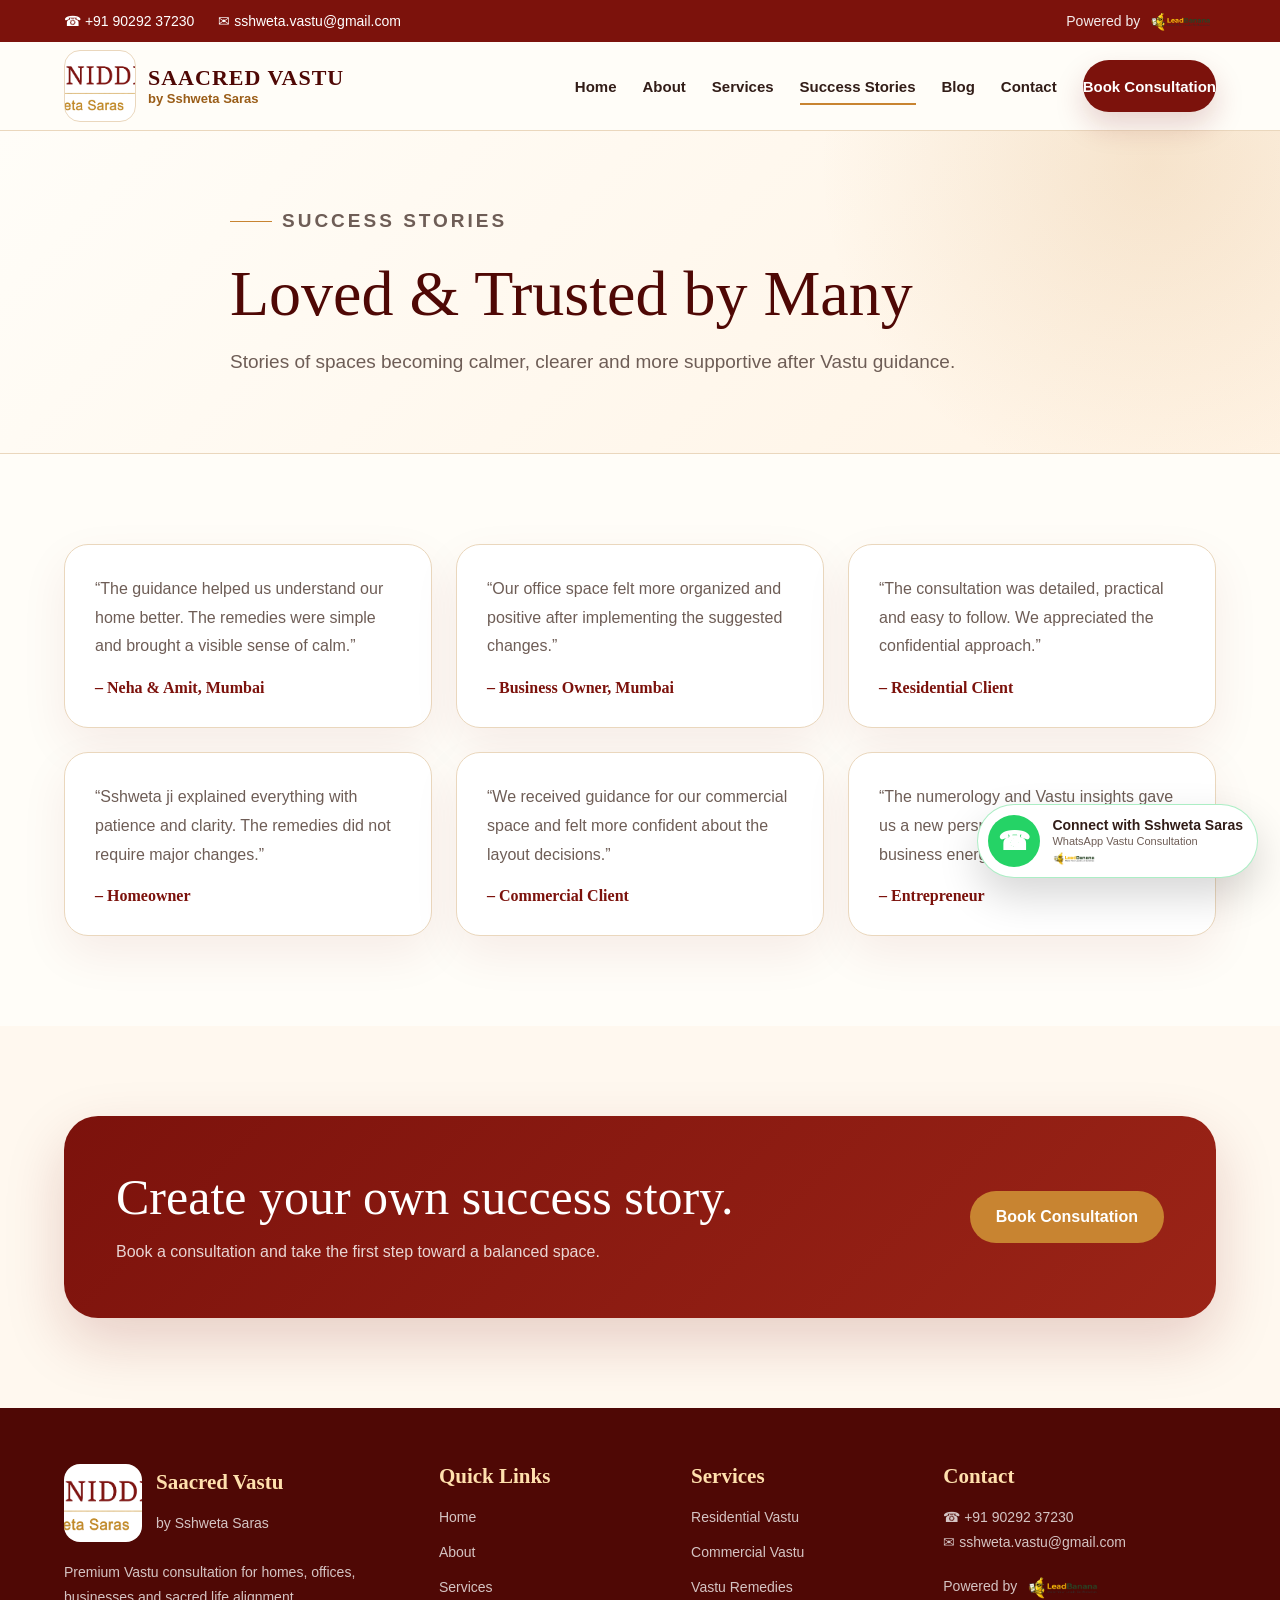
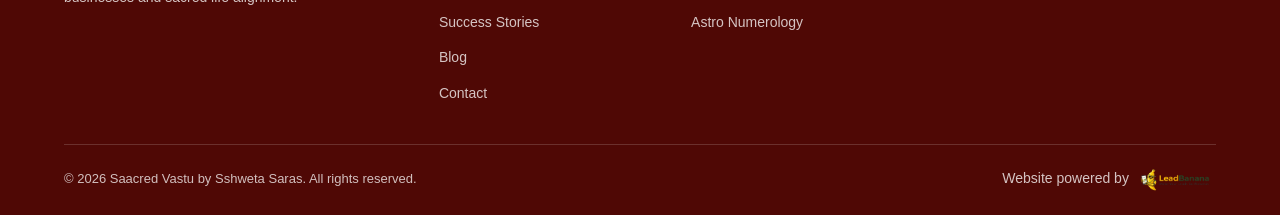
<file: success-stories.html>
<!DOCTYPE html>
<html lang="en">
  <head>
    <meta charset="UTF-8" />
    <meta name="viewport" content="width=device-width, initial-scale=1.0" />
    <title>Success Stories | Saacred Vastu</title>
    <meta name="description" content="Client success stories and testimonials for Saacred Vastu by Sshweta Saras." />
    <meta name="author" content="Saacred Vastu by Sshweta Saras" />
    <meta property="og:title" content="Success Stories | Saacred Vastu" />
    <meta property="og:description" content="Client success stories and testimonials for Saacred Vastu by Sshweta Saras." />
    <meta property="og:image" content="assets/images/og-image.jpg" />
    <meta property="og:type" content="website" />
    <link rel="icon" type="image/png" href="assets/images/favicon.png" />
    <link rel="apple-touch-icon" href="assets/images/apple-touch-icon.png" />
    <link rel="stylesheet" href="assets/css/style.css" />
  </head>
  <body>
    <a class="skip-link" href="#main">Skip to content</a>
    <div class="top-strip">
      <div class="container">
        <div class="top-info">
          <span>☎ +91 90292 37230</span>
          <span>✉ sshweta.vastu@gmail.com</span>
        </div>
        <a class="powered-mini" href="https://www.leadbanana.in" target="_blank" rel="noopener">
          <span>Powered by</span>
          <img src="assets/images/leadbanana-logo.png" alt="Leadbanana" />
        </a>
      </div>
    </div>

    <header class="header">
      <div class="container nav">
        <a class="brand" href="index.html" aria-label="Saacred Vastu Home">
          <img class="brand-logo" src="assets/images/saacred-vastu-logo.jpg" alt="Saacred Vastu logo" />
          <span class="brand-copy">
            <strong>SAACRED VASTU</strong>
            <span>by Sshweta Saras</span>
          </span>
        </a>
        <button class="mobile-toggle" type="button" aria-label="Open menu" aria-expanded="false">☰</button>
        <nav class="nav-links" aria-label="Main navigation">
          <a data-page="index.html" href="index.html">Home</a>
          <a data-page="about.html" href="about.html">About</a>
          <a data-page="services.html" href="services.html">Services</a>
          <a data-page="success-stories.html" href="success-stories.html">Success Stories</a>
          <a data-page="blog.html" href="blog.html">Blog</a>
          <a data-page="contact.html" href="contact.html">Contact</a>
          <a class="nav-cta" href="contact.html">Book Consultation</a>
        </nav>
      </div>
    </header>
    <main id="main">
      <section class="page-hero"><div class="container page-hero-inner"><p class="eyebrow">Success Stories</p><h1>Loved & Trusted by Many</h1><p>Stories of spaces becoming calmer, clearer and more supportive after Vastu guidance.</p></div></section>
      <section class="section"><div class="container grid-3">
        <div class="testimonial"><p>“The guidance helped us understand our home better. The remedies were simple and brought a visible sense of calm.”</p><strong>– Neha & Amit, Mumbai</strong></div>
        <div class="testimonial"><p>“Our office space felt more organized and positive after implementing the suggested changes.”</p><strong>– Business Owner, Mumbai</strong></div>
        <div class="testimonial"><p>“The consultation was detailed, practical and easy to follow. We appreciated the confidential approach.”</p><strong>– Residential Client</strong></div>
        <div class="testimonial"><p>“Sshweta ji explained everything with patience and clarity. The remedies did not require major changes.”</p><strong>– Homeowner</strong></div>
        <div class="testimonial"><p>“We received guidance for our commercial space and felt more confident about the layout decisions.”</p><strong>– Commercial Client</strong></div>
        <div class="testimonial"><p>“The numerology and Vastu insights gave us a new perspective on our personal and business energies.”</p><strong>– Entrepreneur</strong></div>
      </div></section>
      <section class="section alt"><div class="container"><div class="cta-band"><div><h2>Create your own success story.</h2><p>Book a consultation and take the first step toward a balanced space.</p></div><a class="btn-gold" href="contact.html">Book Consultation</a></div></div></section>
    </main>
    <footer class="footer">
      <div class="container">
        <div class="footer-grid">
          <div>
            <div class="footer-brand">
              <img class="footer-logo" src="assets/images/saacred-vastu-logo.jpg" alt="Saacred Vastu logo" />
              <div>
                <h4>Saacred Vastu</h4>
                <p>by Sshweta Saras</p>
              </div>
            </div>
            <p>Premium Vastu consultation for homes, offices, businesses and sacred life alignment.</p>
          </div>
          <div>
            <h4>Quick Links</h4>
            <div class="footer-links">
              <a href="index.html">Home</a>
              <a href="about.html">About</a>
              <a href="services.html">Services</a>
              <a href="success-stories.html">Success Stories</a>
              <a href="blog.html">Blog</a>
              <a href="contact.html">Contact</a>
            </div>
          </div>
          <div>
            <h4>Services</h4>
            <div class="footer-links">
              <a href="services.html#residential">Residential Vastu</a>
              <a href="services.html#commercial">Commercial Vastu</a>
              <a href="services.html#remedies">Vastu Remedies</a>
              <a href="services.html#numerology">Astro Numerology</a>
            </div>
          </div>
          <div>
            <h4>Contact</h4>
            <p>☎ +91 90292 37230</p>
            <p>✉ sshweta.vastu@gmail.com</p>
            <br />
            <a class="leadbanana-link" href="https://www.leadbanana.in" target="_blank" rel="noopener">
              <span>Powered by</span>
              <img src="assets/images/leadbanana-logo.png" alt="Leadbanana" />
            </a>
          </div>
        </div>
        <div class="footer-bottom">
          <span>© 2026 Saacred Vastu by Sshweta Saras. All rights reserved.</span>
          <a class="leadbanana-link" href="https://www.leadbanana.in" target="_blank" rel="noopener">
            <span>Website powered by</span>
            <img src="assets/images/leadbanana-logo.png" alt="Leadbanana" />
          </a>
        </div>
      </div>
    </footer>

    <a class="whatsapp-bot" href="https://wa.me/919029237230?text=Hello%20Sshweta%20Saras%2C%20I%20would%20like%20to%20book%20a%20Vastu%20consultation." target="_blank" rel="noopener" aria-label="Connect with Sshweta Saras on WhatsApp">
      <div class="whatsapp-icon">☎</div>
      <div class="whatsapp-copy">
        <strong>Connect with Sshweta Saras</strong>
        <span>WhatsApp Vastu Consultation</span>
        <img src="assets/images/leadbanana-logo.png" alt="Powered by Leadbanana" />
      </div>
    </a>
    <script src="assets/js/script.js"></script>
  </body>
</html>
</file>
<file: assets/css/style.css>
:root {
  --maroon: #7c120c;
  --maroon-dark: #4f0805;
  --maroon-soft: #a63a20;
  --gold: #c88431;
  --gold-dark: #9a5d18;
  --gold-soft: #f2dfbf;
  --cream: #fff8ef;
  --ivory: #fffdf8;
  --sand: #f8ecd9;
  --text: #321d18;
  --muted: #6e5d56;
  --line: #ead7bd;
  --green: #25d366;
  --shadow: 0 22px 60px rgba(92, 18, 12, 0.10);
}
* { box-sizing: border-box; margin: 0; padding: 0; }
html { scroll-behavior: smooth; }
body { font-family: Georgia, 'Times New Roman', serif; background: var(--ivory); color: var(--text); overflow-x: hidden; }
a { color: inherit; text-decoration: none; }
img { max-width: 100%; display: block; }
button, input, textarea, select { font: inherit; }
.container { width: min(1180px, 90%); margin: 0 auto; }
.skip-link { position: absolute; left: -9999px; top: auto; width: 1px; height: 1px; overflow: hidden; }
.skip-link:focus { left: 16px; top: 16px; width: auto; height: auto; background: var(--maroon); color: #fff; padding: 10px 14px; border-radius: 8px; z-index: 999; }
.top-strip { background: var(--maroon); color: white; font-family: Arial, sans-serif; font-size: 14px; padding: 9px 0; }
.top-strip .container { display: flex; justify-content: space-between; align-items: center; gap: 18px; }
.top-info { display: flex; align-items: center; gap: 24px; flex-wrap: wrap; }
.powered-mini { display: inline-flex; align-items: center; gap: 8px; color: rgba(255,255,255,.92); }
.powered-mini img { height: 24px; width: auto; object-fit: contain; }
.header { position: sticky; top: 0; z-index: 100; background: rgba(255,253,248,.94); backdrop-filter: blur(14px); border-bottom: 1px solid var(--line); }
.nav { min-height: 88px; display: flex; align-items: center; justify-content: space-between; gap: 28px; }
.brand-logo { width: 230px; height: auto; }
.nav-links { display: flex; align-items: center; gap: 26px; font-family: Arial, sans-serif; font-size: 15px; font-weight: 700; }
.nav-links a { color: var(--text); position: relative; padding: 6px 0; }
.nav-links a:not(.nav-cta)::after { content: ''; position: absolute; left: 0; bottom: -4px; width: 0; height: 2px; background: var(--gold); transition: .25s ease; }
.nav-links a:hover::after, .nav-links a.active::after { width: 100%; }
.nav-cta, .btn-primary, .btn-secondary, .btn-gold { display: inline-flex; align-items: center; justify-content: center; min-height: 52px; padding: 15px 26px; border-radius: 999px; font-family: Arial, sans-serif; font-weight: 800; transition: .25s ease; border: 0; cursor: pointer; }
.nav-cta, .btn-primary { background: var(--maroon); color: white !important; box-shadow: 0 14px 30px rgba(124,18,12,.18); }
.btn-secondary { border: 1.5px solid var(--maroon); color: var(--maroon); background: white; }
.btn-gold { background: var(--gold); color: white; }
.nav-cta:hover, .btn-primary:hover, .btn-secondary:hover, .btn-gold:hover { transform: translateY(-2px); }
.mobile-toggle { display: none; width: 44px; height: 44px; border-radius: 50%; border: 1px solid var(--line); background: #fff; color: var(--maroon); font-size: 24px; }
.hero { position: relative; padding: 92px 0 78px; overflow: hidden; background: radial-gradient(circle at 88% 18%, rgba(200,132,49,.17), transparent 30%), linear-gradient(135deg, #fffdf8 0%, #fff4e6 100%); }
.hero::before { content: ''; position: absolute; right: -140px; top: 80px; width: 540px; height: 540px; border: 1px solid rgba(200,132,49,.24); border-radius: 50%; }
.hero::after { content: ''; position: absolute; left: -200px; bottom: -250px; width: 500px; height: 500px; border-radius: 50%; background: rgba(124,18,12,.05); }
.hero-grid { position: relative; z-index: 1; display: grid; grid-template-columns: 1.08fr .92fr; align-items: center; gap: 56px; }
.eyebrow { display: inline-flex; align-items: center; gap: 10px; font-family: Arial, sans-serif; color: var(--gold); font-size: 13px; font-weight: 900; letter-spacing: 3px; text-transform: uppercase; margin-bottom: 22px; }
.eyebrow::before { content: ''; width: 42px; height: 1px; background: var(--gold); }
h1, h2, h3 { color: var(--maroon-dark); font-weight: 500; }
.hero h1 { font-size: clamp(48px, 6vw, 82px); line-height: 1.04; margin-bottom: 24px; max-width: 760px; }
.hero h1 span { color: var(--gold-dark); }
.hero-text { font-family: Arial, sans-serif; font-size: 20px; line-height: 1.75; color: var(--muted); max-width: 660px; margin-bottom: 34px; }
.hero-actions { display: flex; gap: 16px; flex-wrap: wrap; margin-bottom: 40px; }
.hero-points { display: grid; grid-template-columns: repeat(3, 1fr); gap: 14px; }
.hero-point { background: rgba(255,255,255,.78); border: 1px solid var(--line); border-radius: 18px; padding: 18px; font-family: Arial, sans-serif; box-shadow: 0 18px 40px rgba(124,18,12,.06); }
.hero-point strong { display: block; color: var(--maroon-dark); font-size: 15px; margin-bottom: 6px; }
.hero-point span { color: var(--muted); font-size: 13px; line-height: 1.5; }
.hero-card { background: rgba(255,255,255,.85); border: 1px solid var(--line); border-radius: 34px; padding: 28px; box-shadow: var(--shadow); }
.hero-card-inner { min-height: 470px; border-radius: 28px; border: 1px solid #ead0a9; background: radial-gradient(circle at 50% 30%, rgba(200,132,49,.22), transparent 28%), linear-gradient(180deg, #fff7e9, #efd5ae); display: grid; place-items: center; text-align: center; padding: 34px; overflow: hidden; position: relative; }
.hero-card-inner::before { content: ''; position: absolute; width: 280px; height: 280px; border-radius: 50%; border: 1px solid rgba(124,18,12,.18); }
.vastu-symbol { position: relative; z-index: 1; width: 210px; height: 210px; border-radius: 50%; border: 2px solid var(--gold); background: rgba(255,255,255,.47); display: grid; place-items: center; color: var(--maroon); font-size: 54px; }
.vastu-symbol::before { content: '△'; position: absolute; top: 42px; font-size: 88px; color: rgba(124,18,12,.70); }
.vastu-symbol::after { content: '▽'; position: absolute; bottom: 42px; font-size: 88px; color: rgba(200,132,49,.78); }
.hero-card-text { position: relative; z-index: 1; margin-top: 28px; }
.hero-card-text h3 { font-size: 30px; margin-bottom: 10px; }
.hero-card-text p { font-family: Arial, sans-serif; color: var(--muted); line-height: 1.65; }
.section { padding: 90px 0; }
.section.alt { background: #fff8ef; }
.section-head { max-width: 760px; margin: 0 auto 48px; text-align: center; }
.section-kicker { font-family: Arial, sans-serif; color: var(--gold); font-weight: 900; letter-spacing: 4px; text-transform: uppercase; font-size: 13px; margin-bottom: 14px; }
.section-title { font-size: clamp(36px, 4vw, 54px); line-height: 1.12; margin-bottom: 18px; }
.section-subtitle { font-family: Arial, sans-serif; font-size: 18px; color: var(--muted); line-height: 1.75; }
.grid-3 { display: grid; grid-template-columns: repeat(3, 1fr); gap: 24px; }
.grid-2 { display: grid; grid-template-columns: repeat(2, 1fr); gap: 28px; }
.card { background: #fff; border: 1px solid var(--line); border-radius: 24px; padding: 34px; box-shadow: 0 18px 48px rgba(124,18,12,.07); transition: .25s ease; }
.card:hover { transform: translateY(-7px); box-shadow: 0 24px 58px rgba(124,18,12,.12); }
.icon { width: 64px; height: 64px; border-radius: 50%; background: var(--cream); border: 1px solid var(--line); color: var(--maroon); display: grid; place-items: center; font-size: 28px; margin-bottom: 22px; }
.card h3 { font-size: 24px; margin-bottom: 14px; }
.card p, .prose p, .card li { font-family: Arial, sans-serif; color: var(--muted); line-height: 1.75; }
.card ul { padding-left: 18px; display: grid; gap: 8px; }
.about-grid { display: grid; grid-template-columns: .95fr 1.05fr; align-items: center; gap: 56px; }
.logo-frame { background: linear-gradient(145deg, #fff2dd, #ffffff); border: 1px solid var(--line); border-radius: 32px; padding: 30px; box-shadow: var(--shadow); }
.logo-frame-inner { min-height: 420px; border-radius: 26px; background: radial-gradient(circle at 50% 22%, rgba(124,18,12,.09), transparent 24%), linear-gradient(180deg, #fff8ef, #ecd0aa); display: grid; place-items: center; text-align: center; padding: 38px; }
.logo-frame-inner img { max-width: 260px; margin: 0 auto 24px; border-radius: 18px; }
.logo-frame-inner h3 { font-size: 34px; }
.prose h2 { font-size: clamp(36px, 4vw, 54px); line-height: 1.14; margin-bottom: 22px; }
.prose p { font-size: 18px; margin-bottom: 18px; }
.stats { display: grid; grid-template-columns: repeat(3, 1fr); gap: 16px; margin-top: 30px; }
.stat { border: 1px solid var(--line); border-radius: 18px; background: #fffaf3; padding: 22px; }
.stat strong { display: block; color: var(--maroon); font-size: 34px; margin-bottom: 6px; }
.stat span { font-family: Arial, sans-serif; color: var(--muted); font-size: 13px; }
.page-hero { padding: 74px 0; background: radial-gradient(circle at 90% 10%, rgba(200,132,49,.16), transparent 28%), linear-gradient(135deg, #fffdf8, #fff3e4); border-bottom: 1px solid var(--line); }
.page-hero-inner { max-width: 820px; }
.page-hero h1 { font-size: clamp(44px, 5vw, 70px); line-height: 1.08; margin-bottom: 18px; }
.page-hero p { font-family: Arial, sans-serif; font-size: 19px; line-height: 1.7; color: var(--muted); }
.contact-section { background: radial-gradient(circle at 12% 18%, rgba(200,132,49,.15), transparent 24%), linear-gradient(135deg, #fffaf3, #ffffff); }
.contact-grid { display: grid; grid-template-columns: .85fr 1.15fr; gap: 34px; align-items: stretch; }
.contact-info, .contact-form { background: #fff; border: 1px solid var(--line); border-radius: 28px; padding: 38px; box-shadow: var(--shadow); }
.contact-info h3, .contact-form h3 { font-size: 32px; margin-bottom: 18px; }
.contact-info p { font-family: Arial, sans-serif; color: var(--muted); line-height: 1.8; margin-bottom: 26px; }
.info-list { display: grid; gap: 16px; font-family: Arial, sans-serif; }
.info-item { padding: 18px; border-radius: 18px; background: var(--cream); border: 1px solid var(--line); }
.info-item strong { display: block; color: var(--maroon); margin-bottom: 6px; }
.form-grid { display: grid; grid-template-columns: repeat(2, 1fr); gap: 16px; }
.field { display: grid; gap: 8px; font-family: Arial, sans-serif; }
.field.full { grid-column: 1/-1; }
.field label { font-size: 14px; font-weight: 800; color: var(--text); }
.field input, .field select, .field textarea { width: 100%; border: 1px solid var(--line); background: #fffdf8; border-radius: 14px; padding: 15px 16px; font-family: Arial, sans-serif; font-size: 15px; outline: none; color: var(--text); }
.field textarea { min-height: 132px; resize: vertical; }
.field input:focus, .field select:focus, .field textarea:focus { border-color: var(--gold); box-shadow: 0 0 0 4px rgba(200,132,49,.12); }
.submit-btn { width: 100%; margin-top: 16px; }
.testimonial { background: #fff; border: 1px solid var(--line); border-radius: 24px; padding: 30px; box-shadow: 0 18px 48px rgba(124,18,12,.07); }
.testimonial p { font-family: Arial, sans-serif; color: var(--muted); line-height: 1.8; margin-bottom: 18px; }
.testimonial strong { color: var(--maroon); }
.blog-card .date { font-family: Arial, sans-serif; color: var(--gold-dark); font-weight: 800; font-size: 13px; letter-spacing: 1px; text-transform: uppercase; margin-bottom: 12px; }
.blog-card h3 { font-size: 25px; }
.cta-band { border-radius: 34px; background: linear-gradient(135deg, var(--maroon), #9b2417); color: white; padding: 52px; display: grid; grid-template-columns: 1.2fr auto; align-items: center; gap: 24px; box-shadow: 0 24px 60px rgba(124,18,12,.18); }
.cta-band h2 { color: white; font-size: clamp(34px, 4vw, 50px); margin-bottom: 12px; }
.cta-band p { font-family: Arial, sans-serif; color: rgba(255,255,255,.82); line-height: 1.7; }
.footer { background: var(--maroon-dark); color: white; padding: 56px 0 22px; }
.footer-grid { display: grid; grid-template-columns: 1.25fr .8fr .8fr 1fr; gap: 34px; margin-bottom: 38px; }
.footer-logo { width: 210px; margin-bottom: 18px; border-radius: 12px; }
.footer p, .footer a { font-family: Arial, sans-serif; color: rgba(255,255,255,.76); line-height: 1.8; font-size: 14px; }
.footer h4 { font-size: 21px; margin-bottom: 16px; color: #ffe0ad; }
.footer-links { display: grid; gap: 10px; }
.footer-bottom { border-top: 1px solid rgba(255,255,255,.16); padding-top: 20px; display: flex; justify-content: space-between; align-items: center; gap: 20px; flex-wrap: wrap; font-family: Arial, sans-serif; font-size: 13px; color: rgba(255,255,255,.74); }
.leadbanana-link { display: inline-flex; align-items: center; gap: 8px; }
.leadbanana-link img { height: 28px; width: auto; object-fit: contain; }
.whatsapp-bot { position: fixed; right: 22px; bottom: 22px; z-index: 500; display: flex; align-items: center; gap: 12px; background: white; border: 1px solid rgba(37,211,102,.38); border-radius: 999px; padding: 10px 14px 10px 10px; box-shadow: 0 18px 42px rgba(0,0,0,.16); font-family: Arial, sans-serif; }
.whatsapp-icon { width: 52px; height: 52px; border-radius: 50%; background: var(--green); color: white; display: grid; place-items: center; font-size: 26px; font-weight: 900; flex-shrink: 0; }
.whatsapp-copy strong { display: block; color: var(--text); font-size: 14px; }
.whatsapp-copy span { display: block; color: var(--muted); font-size: 11px; margin-top: 2px; }
.whatsapp-copy img { height: 16px; width: auto; margin-top: 3px; }
.badge { display: inline-flex; align-items: center; gap: 8px; padding: 8px 12px; border-radius: 999px; background: #fff4e6; border: 1px solid var(--line); color: var(--maroon); font-family: Arial, sans-serif; font-size: 13px; font-weight: 800; }
.service-detail { display: grid; grid-template-columns: 1fr 1.1fr; gap: 30px; align-items: center; padding: 34px; border: 1px solid var(--line); border-radius: 28px; background: white; box-shadow: var(--shadow); margin-bottom: 24px; }
.service-detail .icon { margin-bottom: 0; }
.service-detail h2 { font-size: 34px; margin-bottom: 12px; }
.service-detail p { font-family: Arial, sans-serif; color: var(--muted); line-height: 1.8; }
@media (max-width: 1050px) {
  .hero-grid, .about-grid, .contact-grid, .service-detail { grid-template-columns: 1fr; }
  .grid-3 { grid-template-columns: repeat(2, 1fr); }
  .footer-grid { grid-template-columns: repeat(2, 1fr); }
  .hero-card { max-width: 620px; }
  .cta-band { grid-template-columns: 1fr; }
}
@media (max-width: 820px) {
  .top-strip .container { flex-direction: column; text-align: center; }
  .top-info { justify-content: center; gap: 9px 18px; }
  .nav { min-height: auto; padding: 16px 0; }
  .brand-logo { width: 205px; }
  .mobile-toggle { display: grid; place-items: center; }
  .nav-links { position: absolute; left: 5%; right: 5%; top: calc(100% + 10px); display: none; flex-direction: column; align-items: stretch; gap: 0; background: #fff; border: 1px solid var(--line); border-radius: 22px; padding: 14px; box-shadow: var(--shadow); }
  .nav-links.open { display: flex; }
  .nav-links a { padding: 13px 12px; border-radius: 12px; }
  .nav-links a:hover { background: var(--cream); }
  .nav-cta { width: 100%; text-align: center; margin-top: 8px; }
  .hero { padding: 58px 0 58px; text-align: center; }
  .eyebrow { justify-content: center; }
  .eyebrow::before { display: none; }
  .hero h1 { font-size: 42px; }
  .hero-text { font-size: 16px; }
  .hero-actions { flex-direction: column; }
  .btn-primary, .btn-secondary, .btn-gold { width: 100%; }
  .hero-points, .stats { grid-template-columns: 1fr; text-align: left; }
  .hero-card-inner { min-height: 360px; }
  .vastu-symbol { width: 170px; height: 170px; }
  .grid-3, .grid-2, .form-grid { grid-template-columns: 1fr; }
  .section { padding: 64px 0; }
  .contact-info, .contact-form { padding: 28px; }
  .footer-grid { grid-template-columns: 1fr; }
  .footer-bottom { flex-direction: column; align-items: flex-start; }
  .whatsapp-bot { right: 14px; bottom: 14px; max-width: calc(100% - 28px); }
  .whatsapp-copy strong { font-size: 13px; }
  .whatsapp-copy span { font-size: 10px; }
  .cta-band { padding: 34px 24px; }
}
@media (max-width: 520px) {
  .container { width: min(100% - 32px, 1180px); }
  .top-strip { font-size: 13px; }
  .hero h1, .page-hero h1 { font-size: 38px; }
  .section-title, .prose h2 { font-size: 34px; }
  .section-subtitle { font-size: 16px; }
  .card, .contact-info, .contact-form { border-radius: 20px; padding: 24px; }
  .leadbanana-link img, .powered-mini img { max-width: 160px; height: auto; }
  .whatsapp-copy img { max-width: 110px; height: auto; }
}

/* Brand lockup using the provided square logo */
.brand { display: inline-flex; align-items: center; gap: 12px; min-width: 260px; }
.brand-logo { width: 72px; height: 72px; object-fit: cover; object-position: center; border-radius: 16px; border: 1px solid var(--line); background: #fff; }
.brand-copy { display: grid; gap: 3px; line-height: 1.05; }
.brand-copy strong { color: var(--maroon-dark); font-size: 22px; letter-spacing: 1px; }
.brand-copy span { color: var(--gold-dark); font-family: Arial, sans-serif; font-size: 13px; font-weight: 700; }
.footer-brand { display: flex; align-items: center; gap: 14px; margin-bottom: 18px; }
.footer-logo { width: 78px; height: 78px; object-fit: cover; object-position: center; border-radius: 16px; margin: 0; background: #fff; }
@media (max-width: 820px) {
  .brand { min-width: auto; }
  .brand-logo { width: 62px; height: 62px; }
  .brand-copy strong { font-size: 18px; }
  .brand-copy span { font-size: 12px; }
}
</file>
